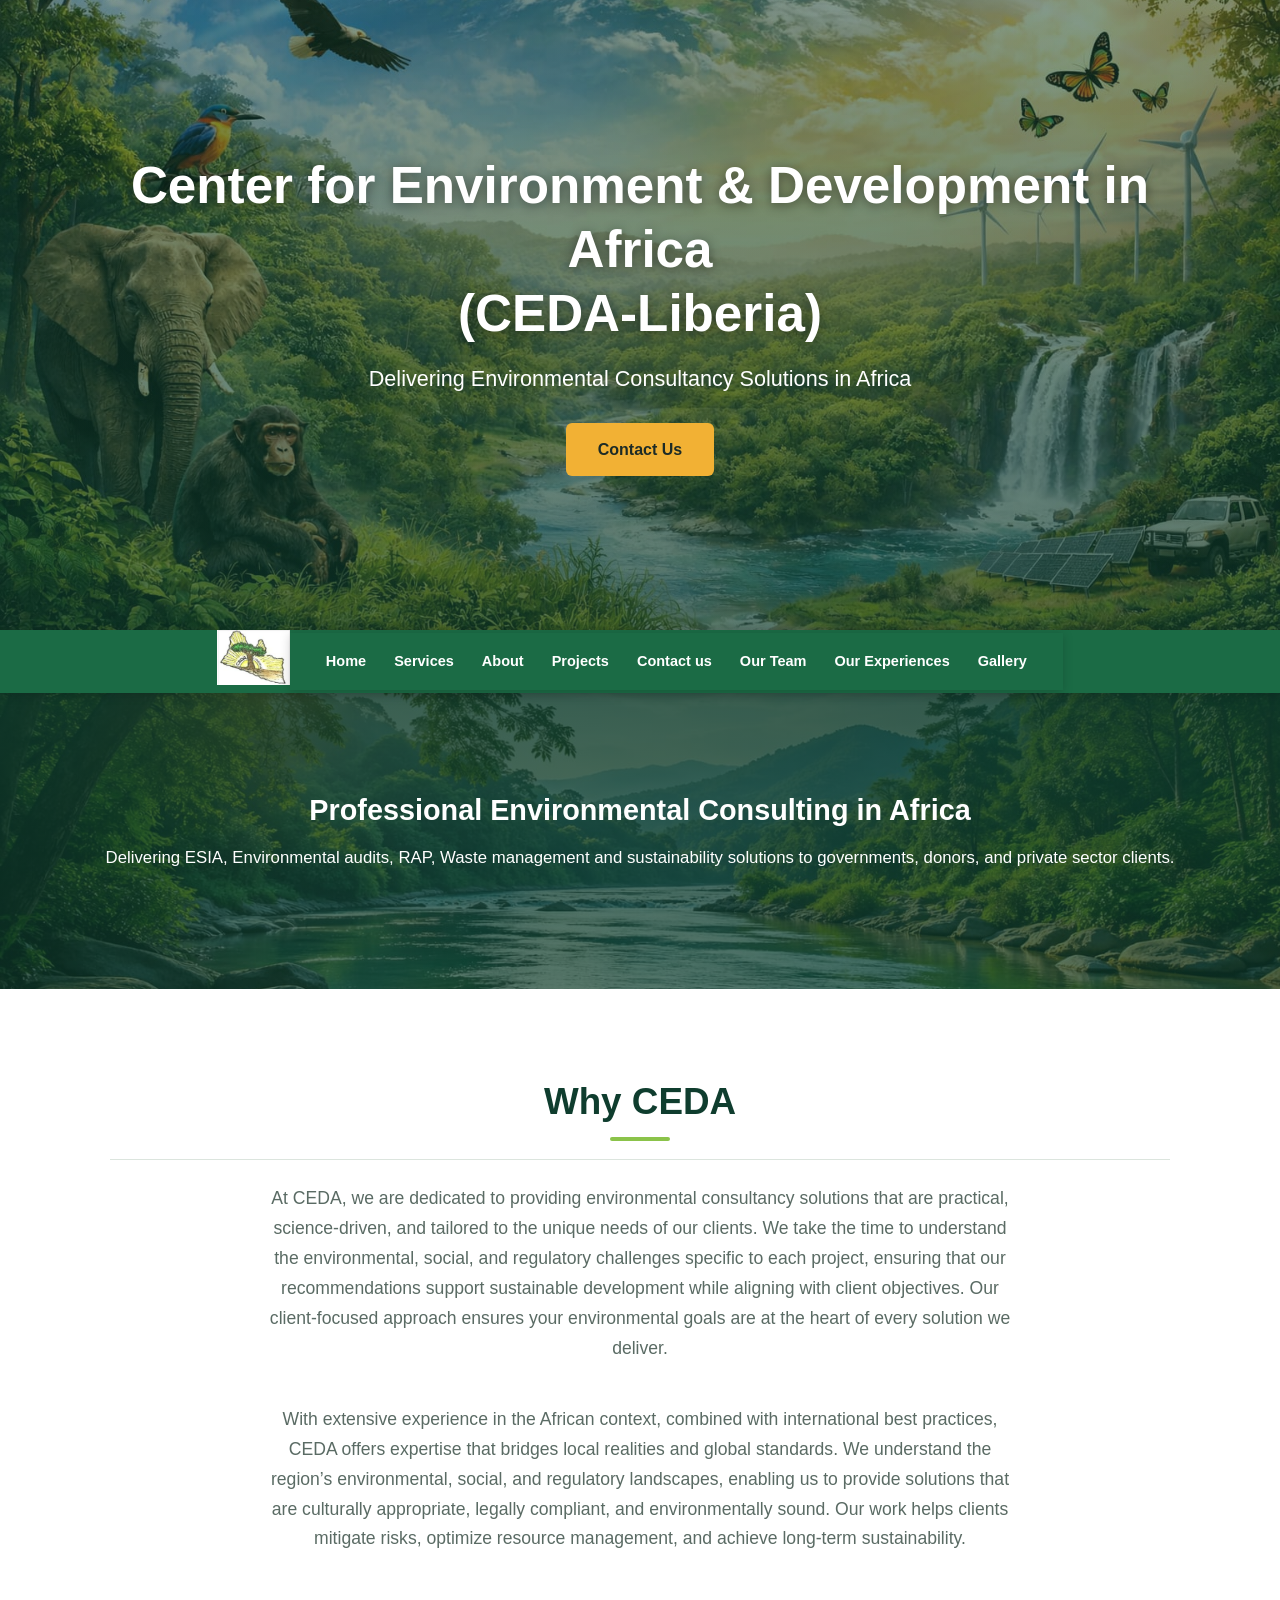
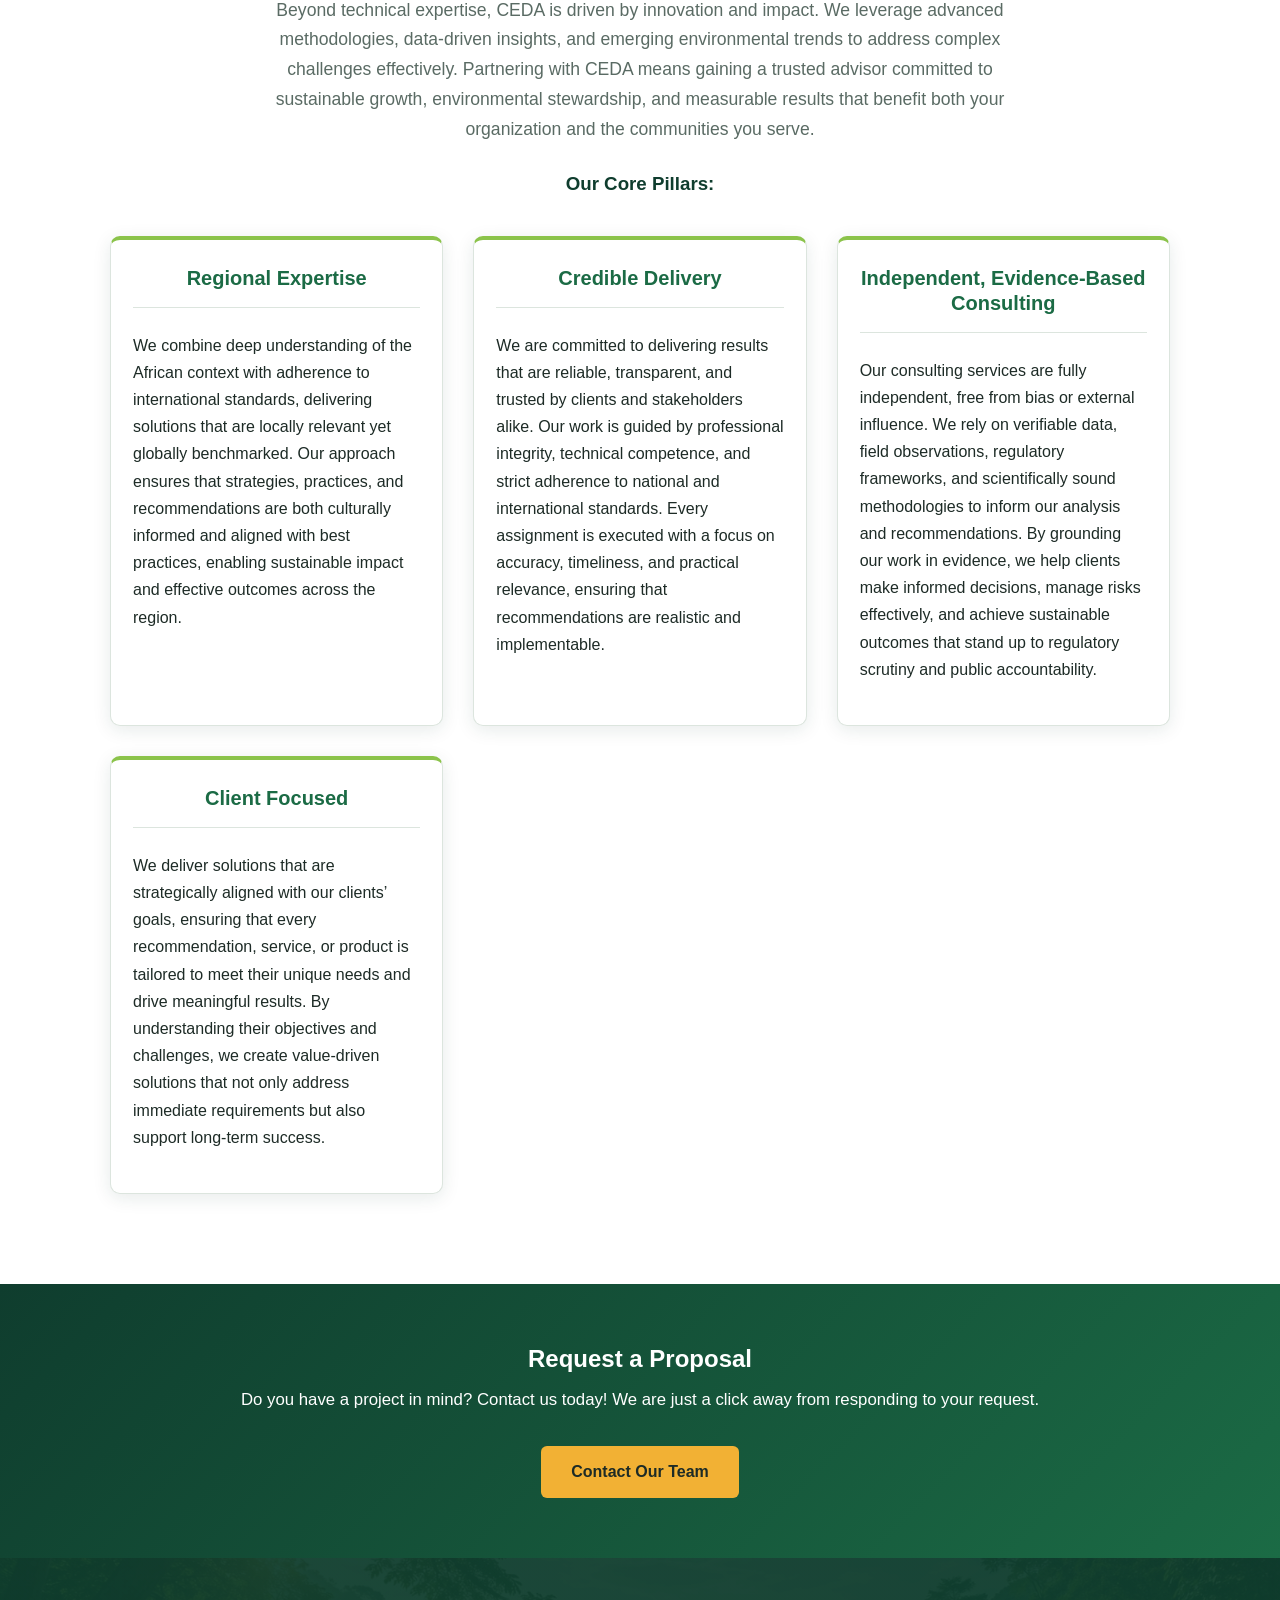
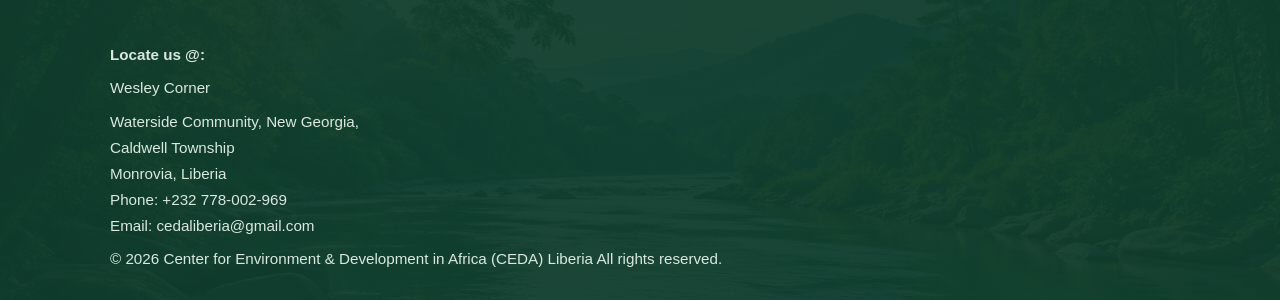
<file: index.html>
<!DOCTYPE html>
<html lang="en">
<head>
    <meta charset="UTF-8"> 
    <meta name="viewport" content="width=device-width, initial-scale=1.0">
    <title>CEDA Liberia</title>
    <link rel="stylesheet" href="style.css">
</head>
<body>

    <!-- Banner Section -->
    <header class="banner">
        <div class="banner-overlay">
            <div class="container">
                <h1><strong>Center for Environment & Development in Africa <br> (CEDA-Liberia)</strong></h1>
                <p>Delivering Environmental Consultancy Solutions in Africa</p>
                <a href="contact.html" class="btn">Contact Us</a>
            </div>
        </div>
    </header>

    <!-- Navigation with Hamburger -->
    <header>
        <nav class="navbar">
            <div class="nav-container">
                <div class="nav-logo">
                    <img src="ceda.jpg" alt="CEDA Liberia Logo" class="logo">
                </div>
<!-- Navigation -->
<nav class="navbar">

<div class="menu-toggle" onclick="toggleMenu()">
☰ Menu
</div>
<ul id="navMenu">

<li><a href="index.html">Home</a></li>

<li><a href="services.html">Services</a></li>

<li><a href="about.html">About</a></li>
<li><a href="projects.html">Projects</a></li>
<li><a href="contact.html">Contact us</a></li>
<li><a href="team.html">Our Team</a></li>
<li><a href="our experience.html">Our Experiences</a></li>
<li><a href="gallery.html">Gallery</a></li>
                </div>
        </nav>
    </header>

    <!-- Hamburger JS -->
 <script>

function toggleMenu(){

document.getElementById("navMenu").classList.toggle("active");
}
function toggleSubMenu(){

document.getElementById("programMenu").classList.toggle("active");

}

</script>

    <!-- Hero Section -->
    <section class="hero">
        <h1><strong>Professional Environmental Consulting in Africa</strong></h1>
        <p>
            Delivering ESIA, Environmental audits, RAP, Waste management and sustainability 
            solutions to governments, donors, and private sector clients.
        </p>
    </section>

    <!-- Why CEDA Section -->
    <section>
        <div class="container">
            <div class="section-title">
                <h2>Why CEDA</h2>
                <hr>
                <p>At CEDA, we are dedicated to providing environmental consultancy 
                    solutions that are practical, science-driven, and tailored to 
                    the unique needs of our clients. We take the time to understand 
                    the environmental, social, and regulatory challenges specific 
                    to each project, ensuring that our recommendations support 
                    sustainable development while aligning with client objectives. 
                    Our client-focused approach ensures your environmental goals are 
                    at the heart of every solution we deliver.
                </p>
                <br>
                <p>With extensive experience in the African context, combined with 
                    international best practices, CEDA offers expertise that bridges 
                    local realities and global standards. We understand the region’s 
                    environmental, social, and regulatory landscapes, enabling us to 
                    provide solutions that are culturally appropriate, legally compliant, 
                    and environmentally sound. Our work helps clients mitigate risks, 
                    optimize resource management, and achieve long-term 
                    sustainability.
                </p>
                <br>
                <p>Beyond technical expertise, CEDA is driven by innovation and impact. 
                    We leverage advanced methodologies, data-driven insights, 
                    and emerging environmental trends to address complex challenges 
                    effectively. Partnering with CEDA means gaining a trusted advisor 
                    committed to sustainable growth, environmental stewardship, and 
                    measurable results that benefit both your organization and the 
                    communities you serve.
                </p>
                <br>
                <h3><strong>Our Core Pillars:</strong></h3>
            </div>

            <div class="grid">
                <div class="card">
                    <h3><strong>Regional Expertise</strong></h3>
                    <hr>
                    <p>We combine deep understanding of the African context with adherence 
                        to international standards, delivering solutions that are locally 
                        relevant yet globally benchmarked. Our approach ensures that 
                        strategies, practices, and recommendations are both culturally 
                        informed and aligned with best practices, enabling sustainable 
                        impact and effective outcomes across the region.
                    </p>
                </div>
                <div class="card">
                    <h3><strong>Credible Delivery</strong></h3>
                    <hr>
                    <p>We are committed to delivering results that are reliable, 
                        transparent, and trusted by clients and stakeholders alike. 
                        Our work is guided by professional integrity, technical 
                        competence, and strict adherence to national and international 
                        standards. Every assignment is executed with a focus on accuracy, 
                        timeliness, and practical relevance, ensuring that recommendations 
                        are realistic and implementable.
                    </p>
                </div>
                <div class="card">
                    <h3><strong>Independent, Evidence-Based Consulting</strong></h3>
                    <hr>
                    <p>Our consulting services are fully independent, free from bias or 
                        external influence. We rely on verifiable data, field observations, 
                        regulatory frameworks, and scientifically sound methodologies to 
                        inform our analysis and recommendations. By grounding our work 
                        in evidence, we help clients make informed decisions, manage risks 
                        effectively, and achieve sustainable outcomes that stand up to 
                        regulatory scrutiny and public accountability.
                    </p>
                </div>
                <div class="card">
                    <h3>Client Focused</h3>
                    <hr>
                    <p>We deliver solutions that are strategically aligned with our 
                        clients’ goals, ensuring that every recommendation, 
                        service, or product is tailored to meet their unique needs 
                        and drive meaningful results. By understanding their 
                        objectives and challenges, we create value-driven solutions 
                        that not only address immediate requirements but also 
                        support long-term success.
                    </p>
                </div>
            </div>
        </div>
    </section>

     <!-- CTA -->
    <section class="cta">
        <h2>Request a Proposal</h2>
        <p>Do you have a project in mind? Contact us today! We are just a click away
            from responding to your request.</p>
        <a href="contact.html">Contact Our Team</a>
    </section>

    <!-- Footer -->
    <footer>
        <div class="container">

            <p><strong>Locate us @:</strong></p>
            <p>Wesley Corner</p>
            <p>
                Waterside Community, New Georgia,<br>
                Caldwell Township<br>
                Monrovia, Liberia<br>
                Phone: +232 778-002-969<br>
                Email: cedaliberia@gmail.com
            </p>

            <p>&copy; 2026 Center for Environment & Development in Africa (CEDA) Liberia All rights reserved.</p>

        </div>
    </footer>

</body>
</html>
</file>
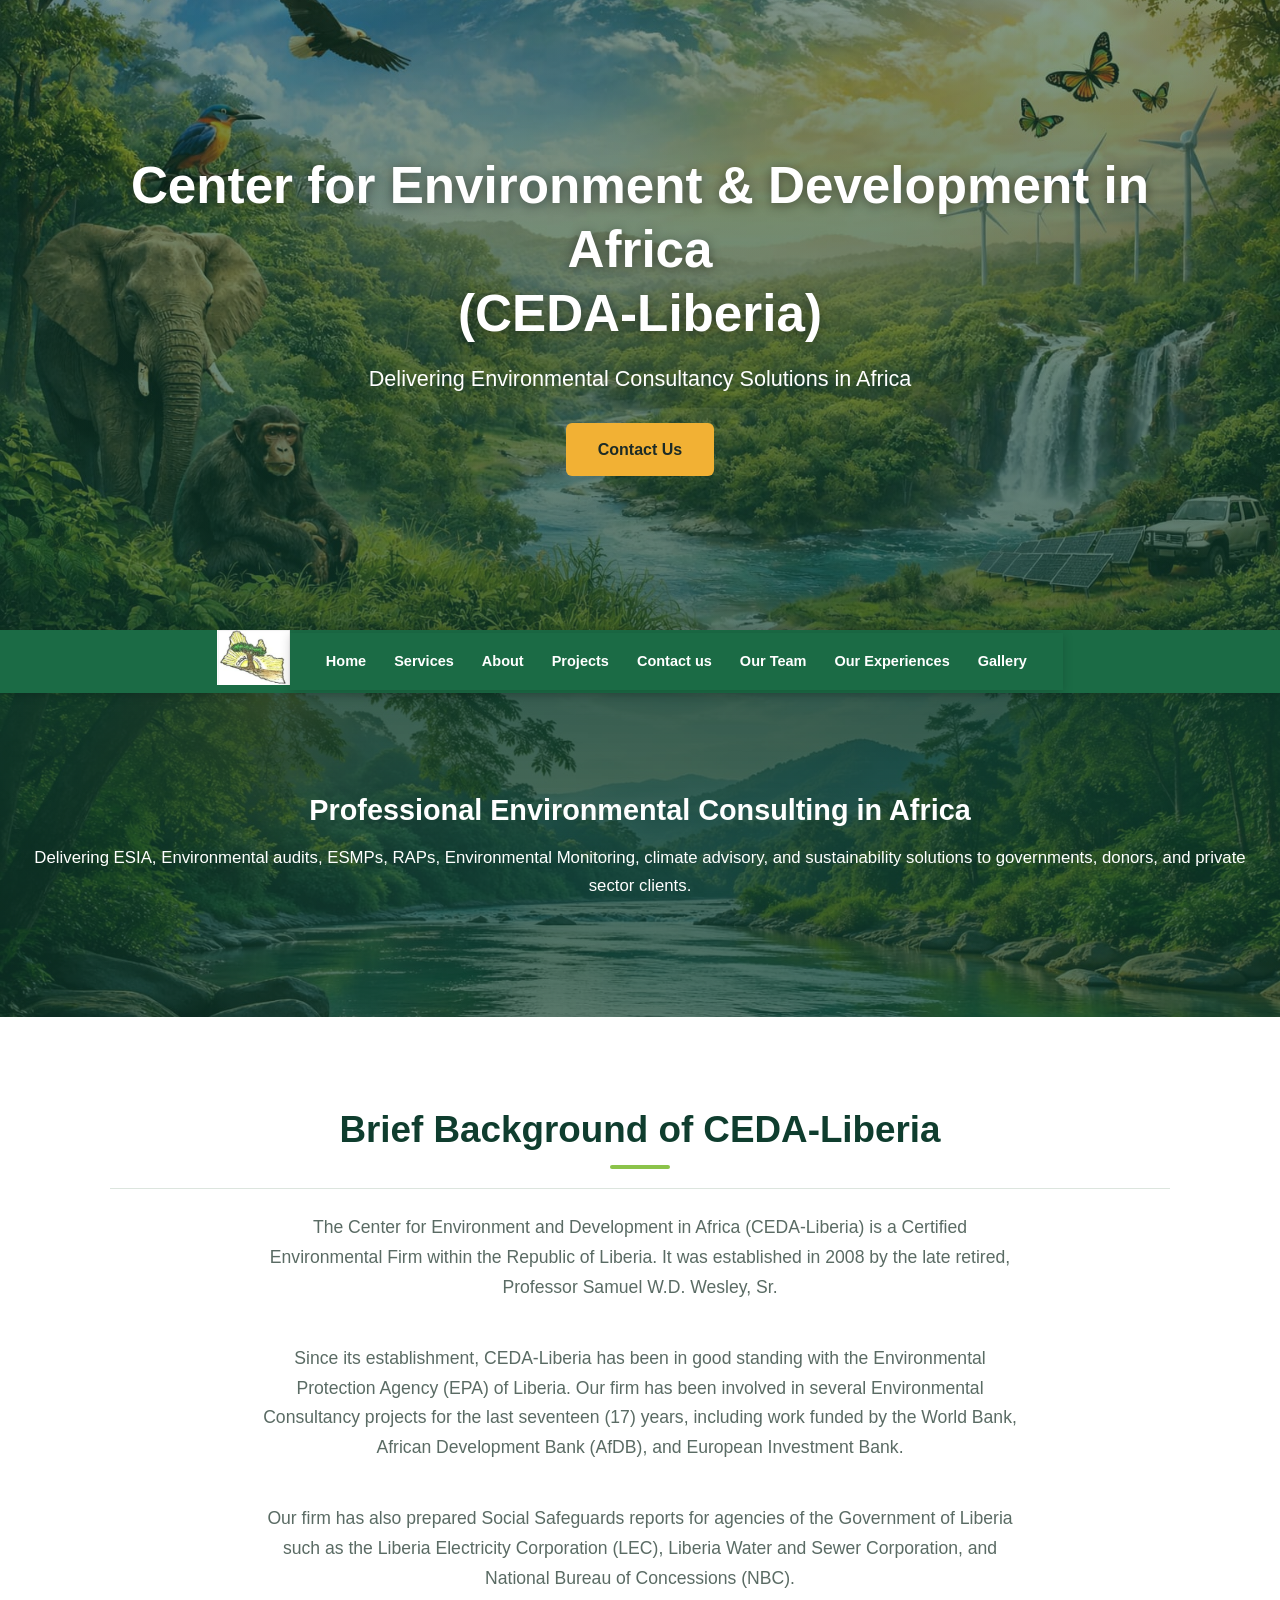
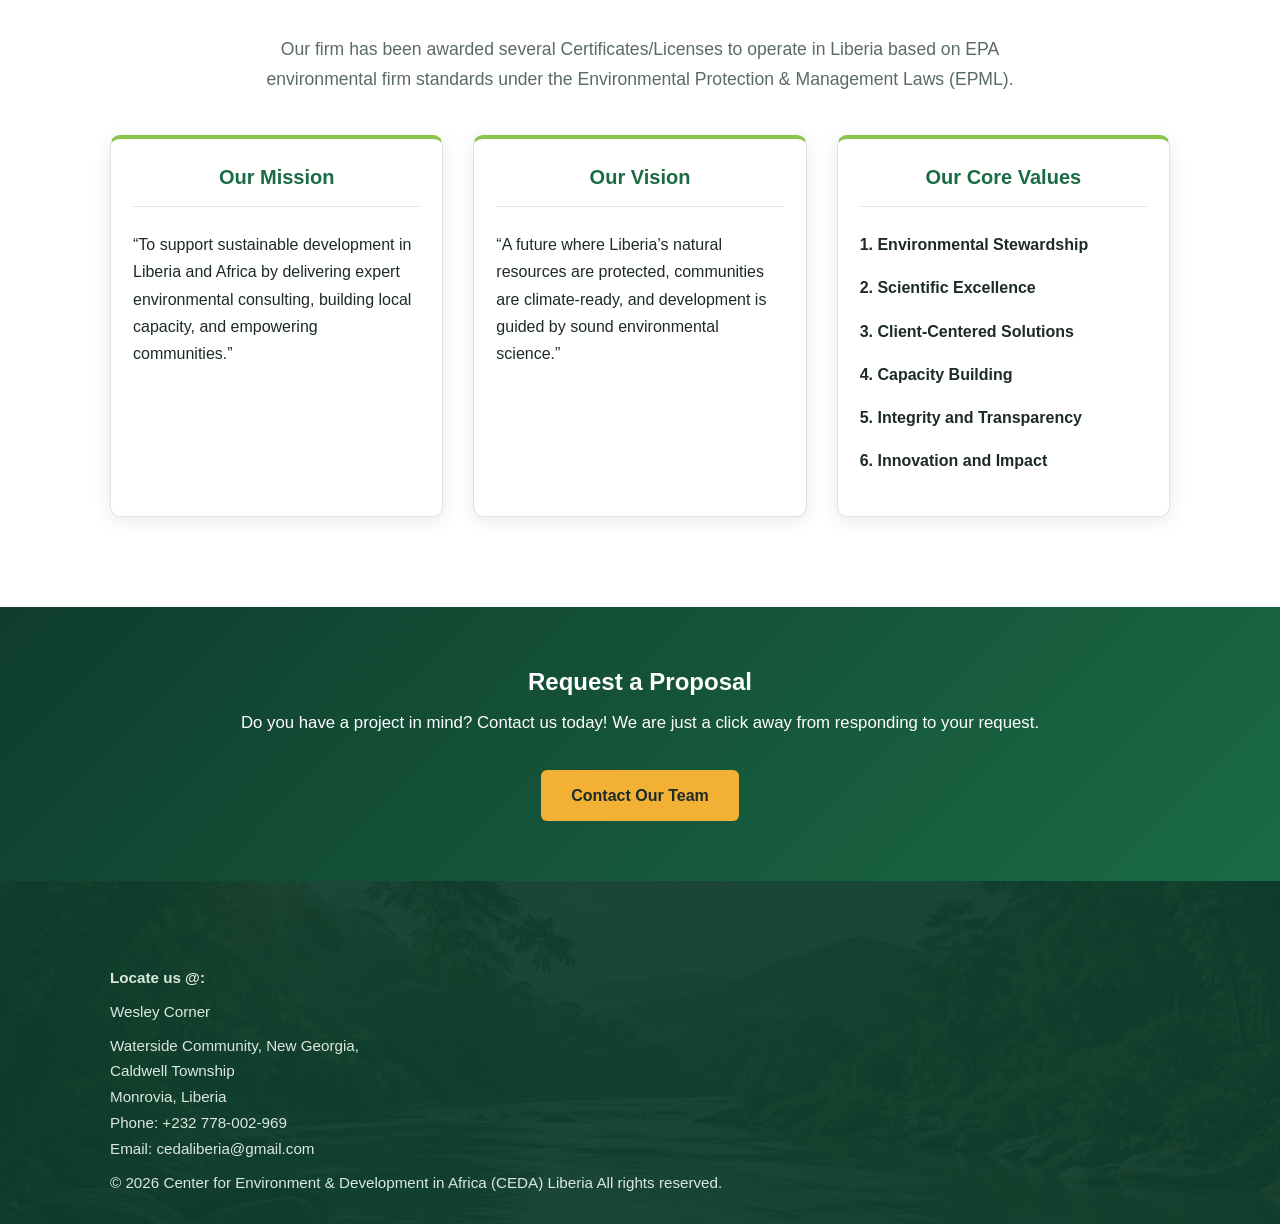
<file: about.html>
<!DOCTYPE html>
<html lang="en">
<head>
    <meta charset="UTF-8"> 
    <meta name="viewport" content="width=device-width, initial-scale=1.0">
    <title>CEDA Liberia</title>
    <link rel="stylesheet" href="style.css">
</head>
<body>

    <!-- Banner Section -->
    <header class="banner">
        <div class="banner-overlay">
            <div class="container">
                <h1><strong>Center for Environment & Development in Africa <br> (CEDA-Liberia)</strong></h1>
                <p>Delivering Environmental Consultancy Solutions in Africa</p>
                <a href="contact.html" class="btn">Contact Us</a>
            </div>
        </div>
    </header>

    <!-- Navigation with Hamburger -->
    <header>
        <nav class="navbar">
            <div class="nav-container">
                <div class="nav-logo">
                    <img src="ceda.jpg" alt="CEDA Liberia Logo" class="logo">
                </div>
<!-- Navigation -->
<nav class="navbar">

<div class="menu-toggle" onclick="toggleMenu()">
☰ Menu
</div>
<ul id="navMenu">

<li><a href="index.html">Home</a></li>

<li><a href="services.html">Services</a></li>

<li><a href="about.html">About</a></li>
<li><a href="projects.html">Projects</a></li>
<li><a href="contact.html">Contact us</a></li>
<li><a href="team.html">Our Team</a></li>
<li><a href="our experience.html">Our Experiences</a></li>
<li><a href="gallery.html">Gallery</a></li>
                </div>
        </nav>
    </header>

    <!-- Hamburger JS -->
 <script>

function toggleMenu(){

document.getElementById("navMenu").classList.toggle("active");
}
function toggleSubMenu(){

document.getElementById("programMenu").classList.toggle("active");

}

</script>

    <!-- ===============================
         HERO SECTION
    =============================== -->
    <section class="hero">
        <h1><strong>Professional Environmental Consulting in Africa</strong></h1>
        <p>
            Delivering ESIA, Environmental audits, ESMPs, RAPs, Environmental Monitoring, 
            climate advisory, and sustainability solutions to governments, donors, 
            and private sector clients.
        </p>
    </section>

    <!-- ===============================
         ABOUT SECTION
    =============================== -->
    <section>
        <div class="container">
            <div class="section-title">
                <h2><strong>Brief Background of CEDA-Liberia</strong></h2>
                <hr>

                <p>
                    The Center for Environment and Development in Africa (CEDA-Liberia) 
                    is a Certified Environmental Firm within the Republic of Liberia. 
                    It was established in 2008 by the late retired, Professor 
                    Samuel W.D. Wesley, Sr.
                </p>

                <br>

                <p>
                    Since its establishment, CEDA-Liberia has been in good standing with 
                    the Environmental Protection Agency (EPA) of Liberia. Our firm has 
                    been involved in several Environmental Consultancy projects for the 
                    last seventeen (17) years, including work funded by the World Bank, 
                    African Development Bank (AfDB), and European Investment Bank.
                </p>

                <br>

                <p>
                    Our firm has also prepared Social Safeguards reports for agencies of 
                    the Government of Liberia such as the Liberia Electricity Corporation 
                    (LEC), Liberia Water and Sewer Corporation, and National Bureau of 
                    Concessions (NBC).
                </p>

                <br>

                <p>
                    Our firm has been awarded several Certificates/Licenses to operate 
                    in Liberia based on EPA environmental firm standards under the 
                    Environmental Protection & Management Laws (EPML).
                </p>
            </div>

            <!-- Cards -->
            <div class="grid">
                <div class="card">
                    <h3>Our Mission</h3>
                    <hr>
                    <p>
                        “To support sustainable development in Liberia and Africa by 
                        delivering expert environmental consulting, building local 
                        capacity, and empowering communities.”
                    </p>
                </div>

                <div class="card">
                    <h3>Our Vision</h3>
                    <hr>
                    <p>
                        “A future where Liberia’s natural resources are protected, 
                        communities are climate-ready, and development is guided 
                        by sound environmental science.”
                    </p>
                </div>

                <div class="card">
                    <h3>Our Core Values</h3>
                    <hr>

                    <p><strong>1. Environmental Stewardship</strong></p>
                    <p><strong>2. Scientific Excellence</strong></p>
                    <p><strong>3. Client-Centered Solutions</strong></p>
                    <p><strong>4. Capacity Building</strong></p>
                    <p><strong>5. Integrity and Transparency</strong></p>
                    <p><strong>6. Innovation and Impact</strong></p>
                </div>
            </div>
        </div>
    </section>

 <!-- CTA -->
    <section class="cta">
        <h2>Request a Proposal</h2>
        <p>Do you have a project in mind? Contact us today! We are just a click away
            from responding to your request.</p>
        <a href="contact.html">Contact Our Team</a>
    </section>

    <!-- Footer -->
    <footer>
        <div class="container">

            <p><strong>Locate us @:</strong></p>
            <p>Wesley Corner</p>
            <p>
                Waterside Community, New Georgia,<br>
                Caldwell Township<br>
                Monrovia, Liberia<br>
                Phone: +232 778-002-969<br>
                Email: cedaliberia@gmail.com
            </p>

            <p>&copy; 2026 Center for Environment & Development in Africa (CEDA) Liberia All rights reserved.</p>

        </div>
    </footer>

</body>
</html>
</file>
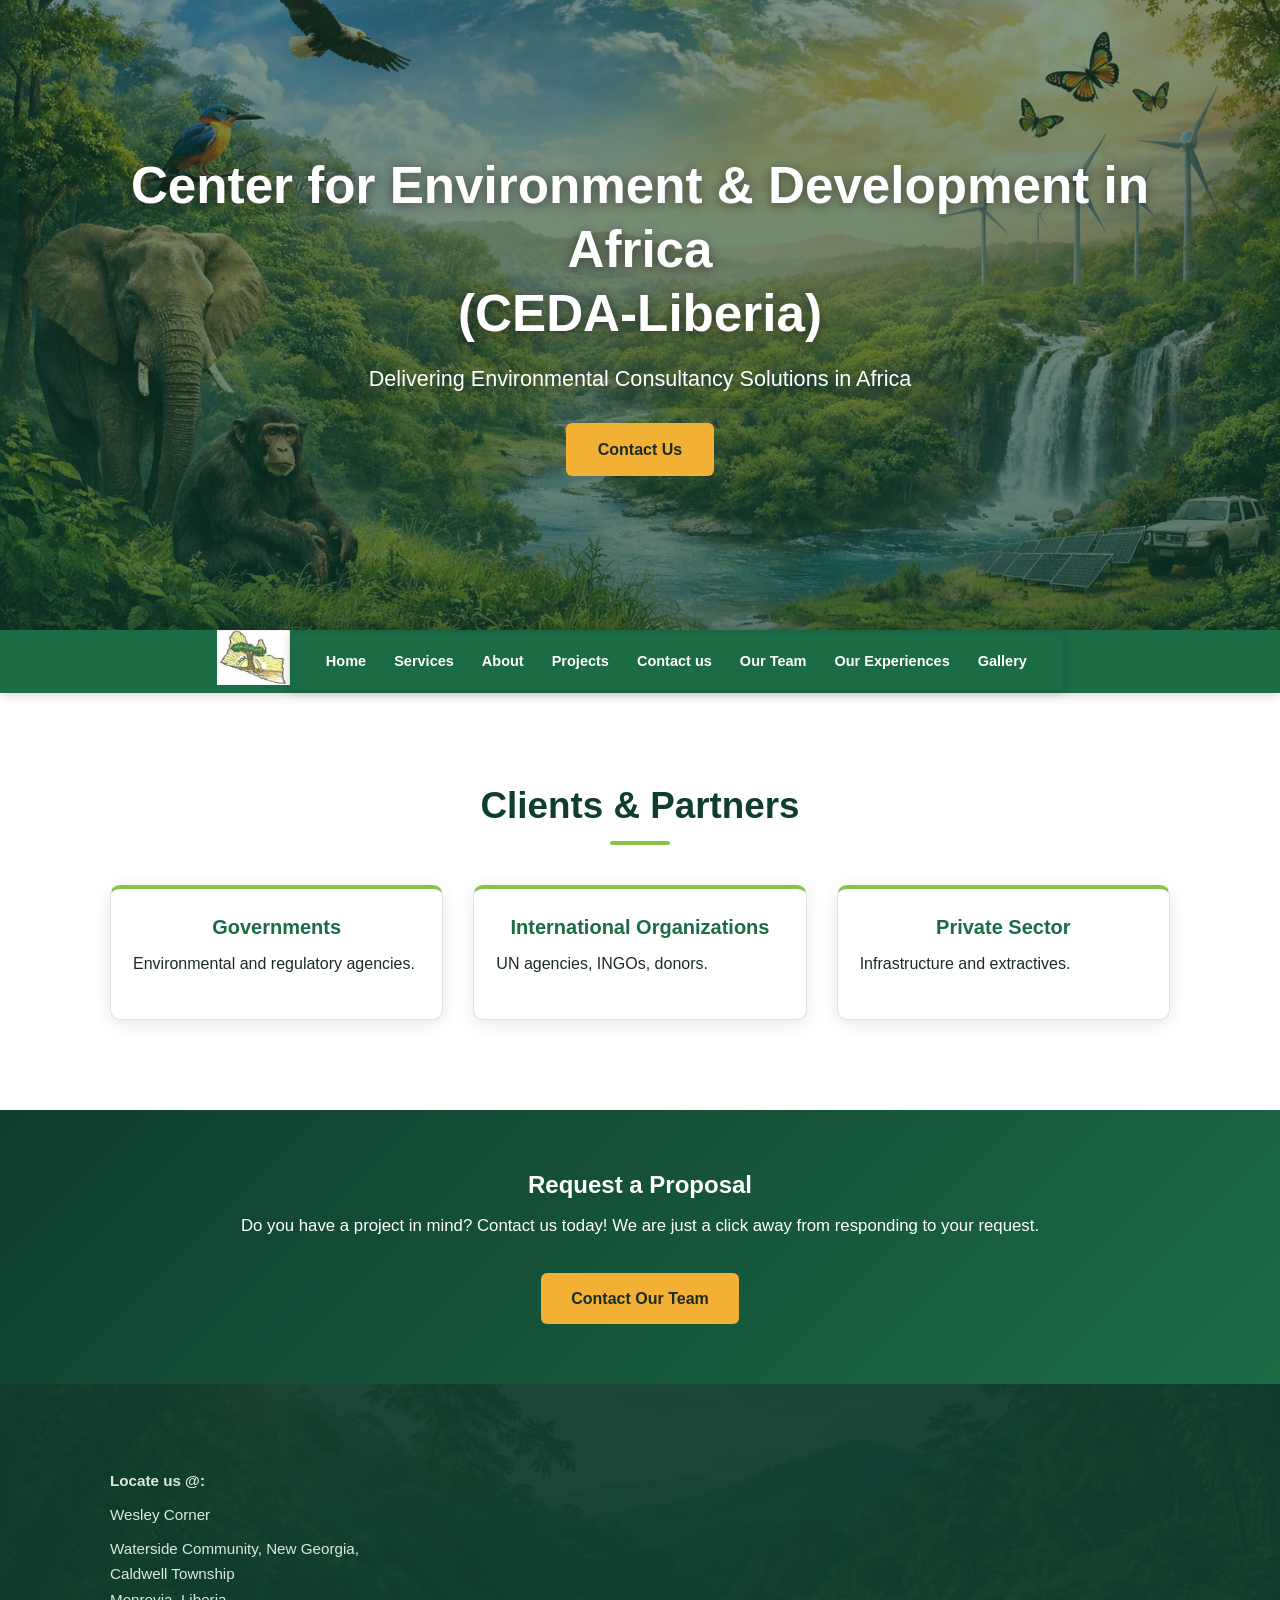
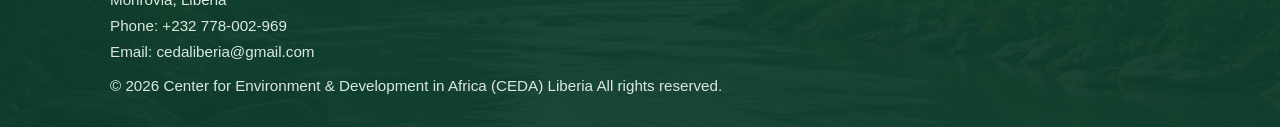
<file: clients.html>
<!DOCTYPE html>
<html lang="en">
<head>
    <meta charset="UTF-8"> 
    <meta name="viewport" content="width=device-width, initial-scale=1.0">
    <title>CEDA Liberia</title>
    <link rel="stylesheet" href="style.css">
</head>
<body>

    <!-- Banner Section -->
    <header class="banner">
        <div class="banner-overlay">
            <div class="container">
                <h1><strong>Center for Environment & Development in Africa <br> (CEDA-Liberia)</strong></h1>
                <p>Delivering Environmental Consultancy Solutions in Africa</p>
                <a href="contact.html" class="btn">Contact Us</a>
            </div>
        </div>
    </header>

    <!-- Navigation with Hamburger -->
    <header>
        <nav class="navbar">
            <div class="nav-container">
                <div class="nav-logo">
                    <img src="ceda.jpg" alt="CEDA Liberia Logo" class="logo">
                </div>
<!-- Navigation -->
<nav class="navbar">

<div class="menu-toggle" onclick="toggleMenu()">
☰ Menu
</div>
<ul id="navMenu">

<li><a href="index.html">Home</a></li>

<li><a href="services.html">Services</a></li>

<li><a href="about.html">About</a></li>
<li><a href="projects.html">Projects</a></li>
<li><a href="contact.html">Contact us</a></li>
<li><a href="team.html">Our Team</a></li>
<li><a href="our experience.html">Our Experiences</a></li>
<li><a href="gallery.html">Gallery</a></li>
                </div>
        </nav>
    </header>

    <!-- Hamburger JS -->
 <script>

function toggleMenu(){

document.getElementById("navMenu").classList.toggle("active");
}
function toggleSubMenu(){

document.getElementById("programMenu").classList.toggle("active");

}

</script>
<section>
    <div class="container">
        <div class="section-title">
            <h2>Clients & Partners</h2>
        </div><div class="grid">
            <div class="card">
                <h3>Governments</h3>
                <p>Environmental and regulatory agencies.</p>
            </div><div class="card">
                <h3>International Organizations</h3>
                <p>UN agencies, INGOs, donors.</p>
            </div><div class="card">
                <h3>Private Sector</h3>
                <p>Infrastructure and extractives.</p>
            </div>
        </div>
    </div>
 </section>
  <!-- CTA -->
    <section class="cta">
        <h2>Request a Proposal</h2>
        <p>Do you have a project in mind? Contact us today! We are just a click away
            from responding to your request.</p>
        <a href="contact.html">Contact Our Team</a>
    </section>

    <!-- Footer -->
    <footer>
        <div class="container">

            <p><strong>Locate us @:</strong></p>
            <p>Wesley Corner</p>
            <p>
                Waterside Community, New Georgia,<br>
                Caldwell Township<br>
                Monrovia, Liberia<br>
                Phone: +232 778-002-969<br>
                Email: cedaliberia@gmail.com
            </p>

            <p>&copy; 2026 Center for Environment & Development in Africa (CEDA) Liberia All rights reserved.</p>

        </div>
    </footer>

</body>
</html>
</file>
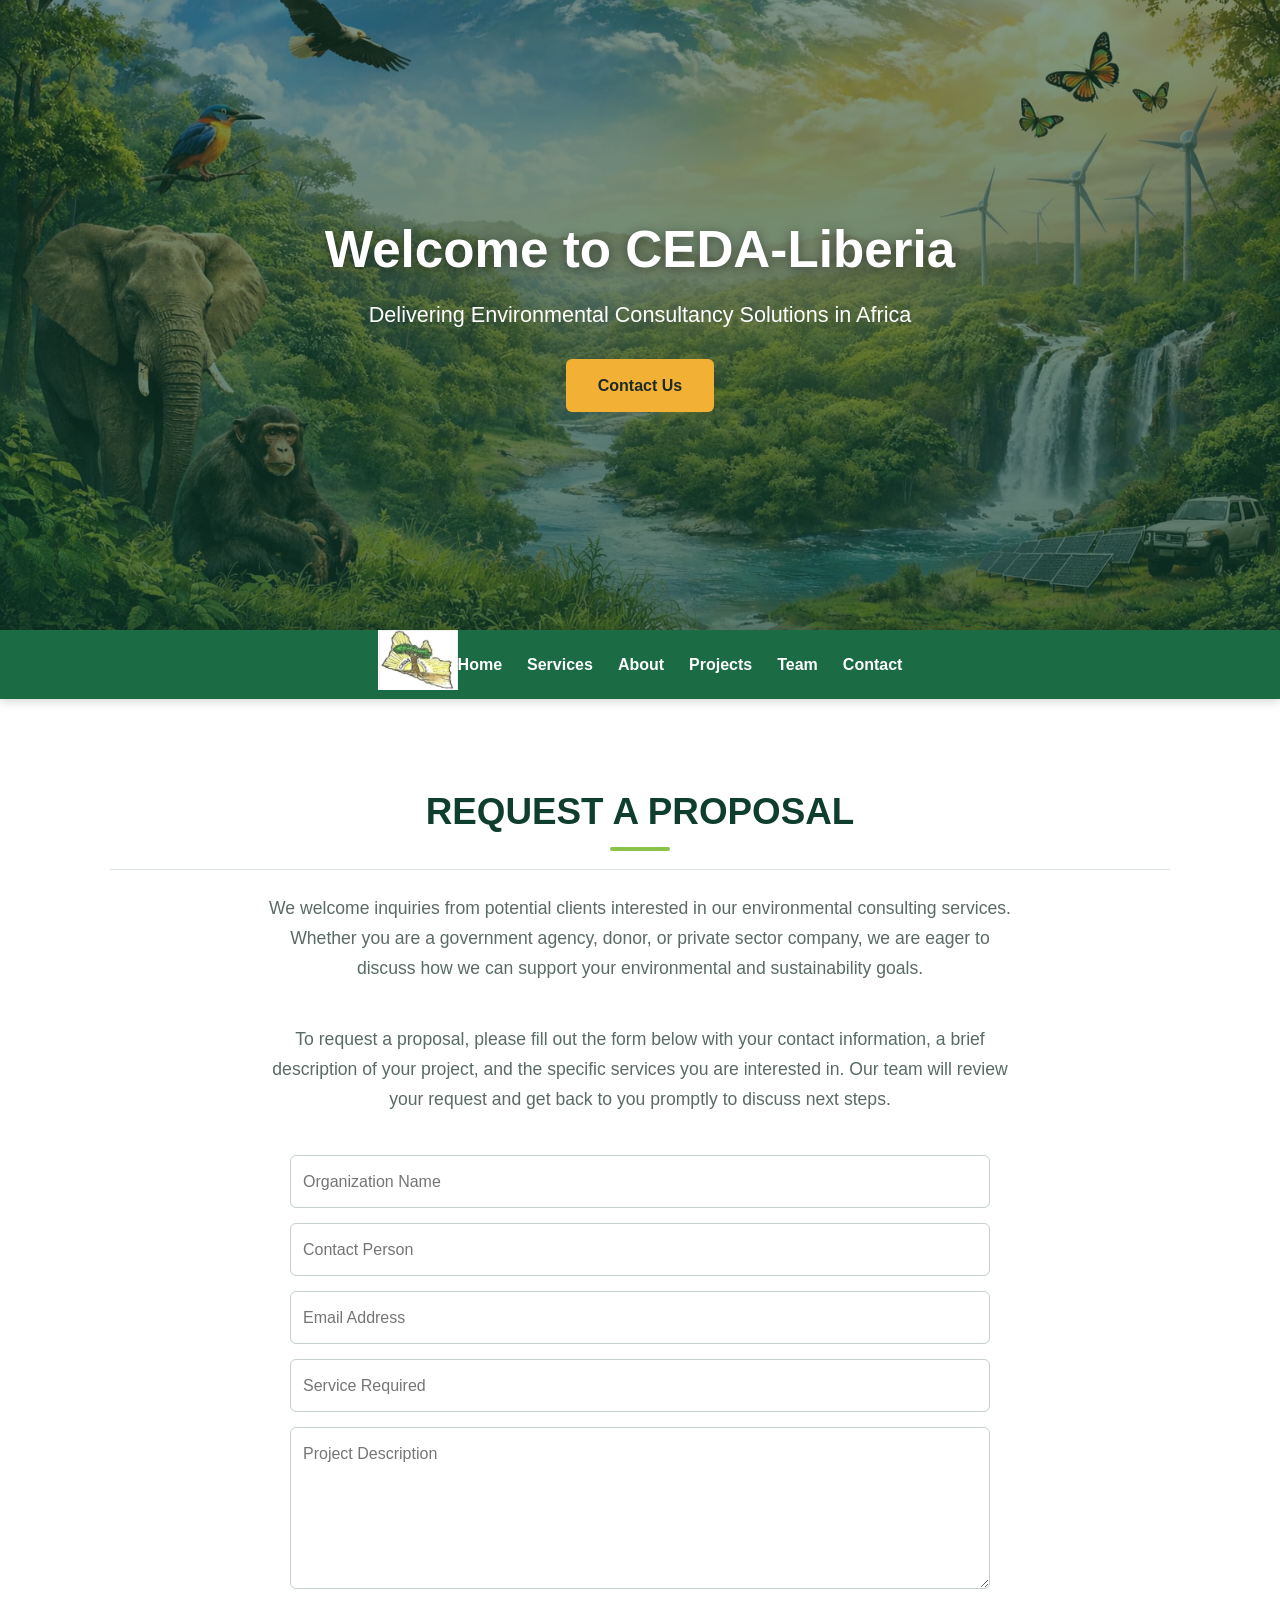
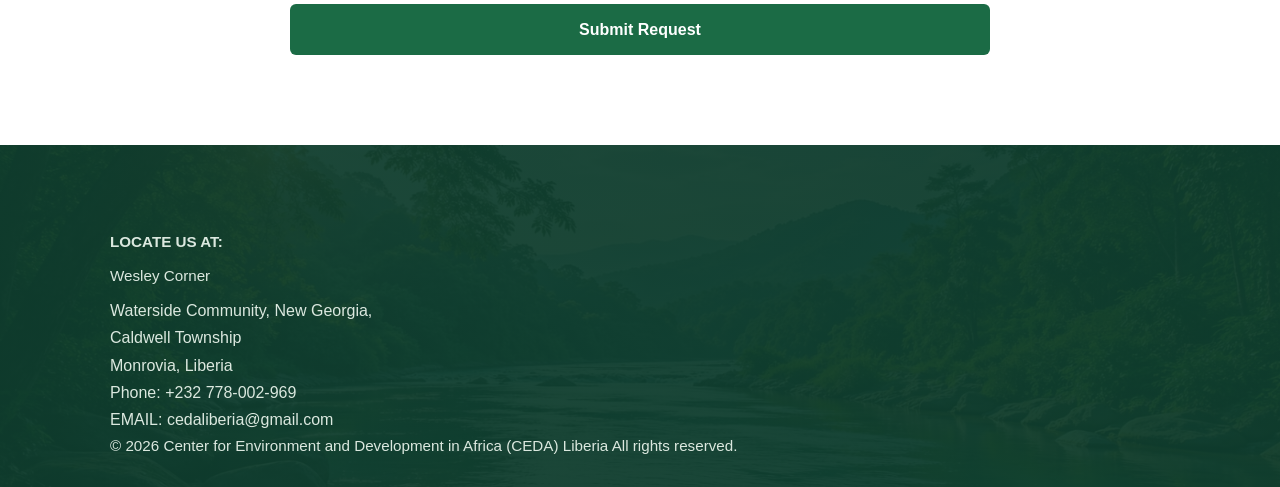
<file: contact.html>
<!DOCTYPE html>
<html lang="en">
<head>
    <meta charset="UTF-8"> 
    <meta name="viewport" content="width=device-width, initial-scale=1.0">
    <title>CEDA Liberia</title>
    <link rel="stylesheet" href="style.css">
</head>
<body>

    <!-- Banner Section -->
    <header class="banner">
        <div class="banner-overlay">
            <div class="container">
                <h1><strong>Welcome to CEDA-Liberia</strong></h1>
                <p>Delivering Environmental Consultancy Solutions in Africa</p>
                <a href="contact.html" class="btn">Contact Us</a>
            </div>
        </div>
    </header>

    <!-- Navigation with Hamburger -->
    <header>
        <nav class="navbar">
            <div class="nav-container">
                <div class="nav-logo">
                    <img src="ceda.jpg" alt="CEDA Liberia Logo" class="logo">
                </div>
                <div class="nav-toggle" id="mobile-menu">
                    <span class="bar"></span>
                    <span class="bar"></span>
                    <span class="bar"></span>
                </div>
                <ul class="nav-menu">
                    <li><a href="index.html" class="nav-link">Home</a></li>
                    <li><a href="services.html" class="nav-link">Services</a></li>
                    <li><a href="about.html" class="nav-link">About</a></li>
                    <li><a href="projects.html" class="nav-link">Projects</a></li>
                    <li><a href="team.html" class="nav-link">Team</a></li>
                    <li><a href="contact.html" class="nav-link">Contact</a></li>
                </ul>
            </div>
        </nav>
    </header>

    <!-- Hamburger JS -->
    <script>
        const mobileMenu = document.getElementById('mobile-menu');
        const navMenu = document.querySelector('.nav-menu');

        mobileMenu.addEventListener('click', () => {
            navMenu.classList.toggle('active');
            mobileMenu.classList.toggle('active');
        });
    </script>

<section>
    <div class="container">
        <div class="section-title">
            <h2><strong>REQUEST A PROPOSAL</strong></h2>
             <hr>
            <p>We welcome inquiries from potential clients interested in 
                our environmental consulting services. Whether you are a 
                government agency, donor, or private sector company, we 
                are eager to discuss how we can support your environmental 
                and sustainability goals.</p>
            <br>
            <p>To request a proposal, please fill out the form below 
                with your contact information, a brief description of your 
                project, and the specific services you are interested in. 
                Our team will review your request and get back to you 
                promptly to discuss next steps.</p>
  
        </div>

        <!-- Formspree Connected Form -->
        <form action="https://formspree.io/f/YOUR_FORMSPREE_ID" method="POST">

            <input type="text" name="organization" placeholder="Organization Name" required>

            <input type="text" name="contact_person" placeholder="Contact Person" required>

            <input type="email" name="email" placeholder="Email Address" required>

            <input type="text" name="service_required" placeholder="Service Required">

            <textarea name="project_description" rows="5" placeholder="Project Description" required></textarea>

            <button type="submit">Submit Request</button>
        </form>

    </div>
</section>

   <footer>
  <div class="container">
    <P><strong>LOCATE US AT:</strong></P>
    <p>Wesley Corner</p>
    Waterside Community, New Georgia, <br>
    Caldwell Township <br>
    Monrovia, Liberia<br />
    Phone: +232 778-002-969<br />
    EMAIL: cedaliberia@gmail.com<br />
    <p>&copy; 2026 Center for Environment and Development in Africa (CEDA) Liberia All rights reserved.</p>
</div>
</footer>
</body>
</html>
</file>
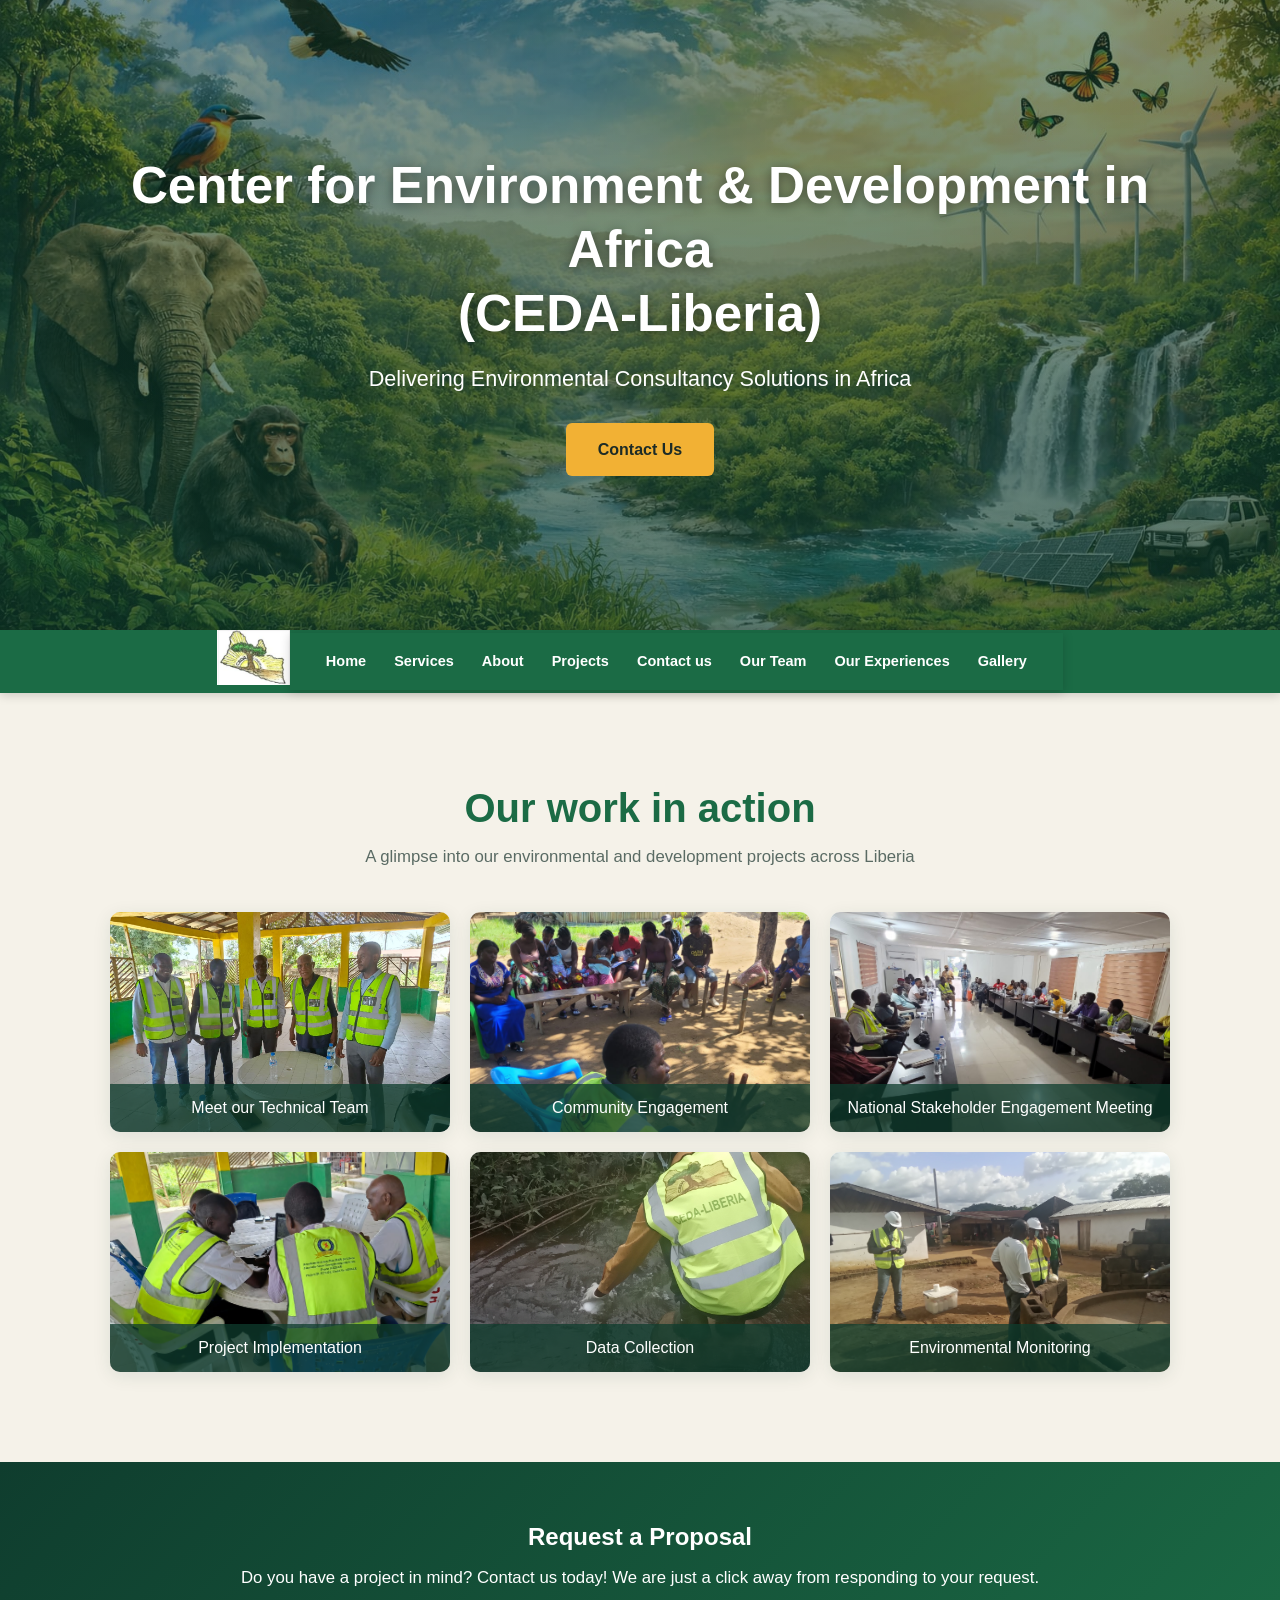
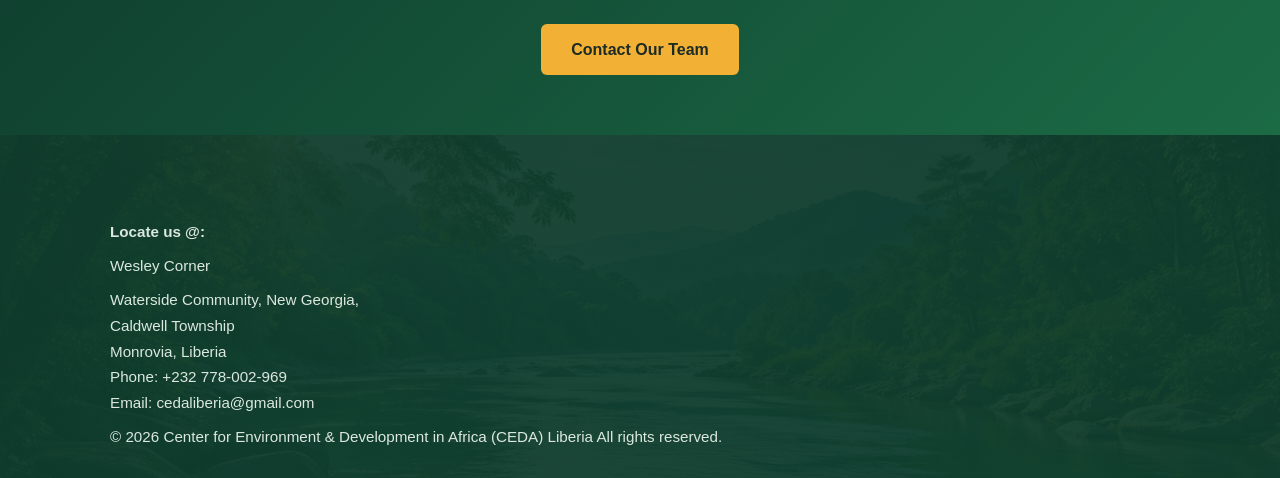
<file: gallery.html>
<!DOCTYPE html>
<html lang="en">
<head>
    <meta charset="UTF-8"> 
    <meta name="viewport" content="width=device-width, initial-scale=1.0">
    <title>CEDA Liberia</title>
    <link rel="stylesheet" href="style.css">
</head>
<body>

    <!-- Banner Section -->
    <header class="banner">
        <div class="banner-overlay">
            <div class="container">
                <h1><strong>Center for Environment & Development in Africa <br> (CEDA-Liberia)</strong></h1>
                <p>Delivering Environmental Consultancy Solutions in Africa</p>
                <a href="contact.html" class="btn">Contact Us</a>
            </div>
        </div>
    </header>

    <!-- Navigation with Hamburger -->
    <header>
        <nav class="navbar">
            <div class="nav-container">
                <div class="nav-logo">
                    <img src="ceda.jpg" alt="CEDA Liberia Logo" class="logo">
                </div>
<!-- Navigation -->
<nav class="navbar">

<div class="menu-toggle" onclick="toggleMenu()">
☰ Menu
</div>
<ul id="navMenu">

<li><a href="index.html">Home</a></li>

<li><a href="services.html">Services</a></li>

<li><a href="about.html">About</a></li>
<li><a href="projects.html">Projects</a></li>
<li><a href="contact.html">Contact us</a></li>
<li><a href="team.html">Our Team</a></li>
<li><a href="our experience.html">Our Experiences</a></li>
<li><a href="gallery.html">Gallery</a></li>
                </div>
        </nav>
    </header>

    <!-- Hamburger JS -->
 <script>

function toggleMenu(){

document.getElementById("navMenu").classList.toggle("active");
}
function toggleSubMenu(){

document.getElementById("programMenu").classList.toggle("active");

}

</script>
<section class="gallery-section">
    <div class="container">
        <h2 class="gallery-title">Our work in action</h2>
        <p class="gallery-subtitle">A glimpse into our environmental and development projects across Liberia</p>

        <div class="gallery-grid">
            
            <div class="gallery-item">
                <img src="project1.jpg" alt="Environmental Assessment">
                <div class="gallery-caption">Meet our Technical Team</div>
            </div>

            <div class="gallery-item">
                <img src="project2.jpg" alt="Community Engagement">
                <div class="gallery-caption">Community Engagement</div>
            </div>

            <div class="gallery-item">
                <img src="project3.jpg" alt="Field Survey">
                <div class="gallery-caption">National Stakeholder Engagement Meeting</div>
            </div>

            <div class="gallery-item">
                <img src="project4.jpg" alt="Project Implementation">
                <div class="gallery-caption">Project Implementation</div>
            </div>

            <div class="gallery-item">
                <img src="project5.jpg" alt="Data Collection">
                <div class="gallery-caption">Data Collection</div>
            </div>

            <div class="gallery-item">
                <img src="project6.jpg" alt="Environmental Monitoring">
                <div class="gallery-caption">Environmental Monitoring</div>
            </div>

        </div>
    </div>
</section>

<!-- LIGHTBOX MODAL -->
<div id="lightbox" class="lightbox">
    <span class="close">&times;</span>
    <img class="lightbox-content" id="lightbox-img">
    <div id="lightbox-caption"></div>
</div>
  <!-- CTA -->
    <section class="cta">
        <h2>Request a Proposal</h2>
        <p>Do you have a project in mind? Contact us today! We are just a click away
            from responding to your request.</p>
        <a href="contact.html">Contact Our Team</a>
    </section>

    <!-- Footer -->
    <footer>
        <div class="container">

            <p><strong>Locate us @:</strong></p>
            <p>Wesley Corner</p>
            <p>
                Waterside Community, New Georgia,<br>
                Caldwell Township<br>
                Monrovia, Liberia<br>
                Phone: +232 778-002-969<br>
                Email: cedaliberia@gmail.com
            </p>

            <p>&copy; 2026 Center for Environment & Development in Africa (CEDA) Liberia All rights reserved.</p>

        </div>
    </footer>

</body>
</html>
</file>
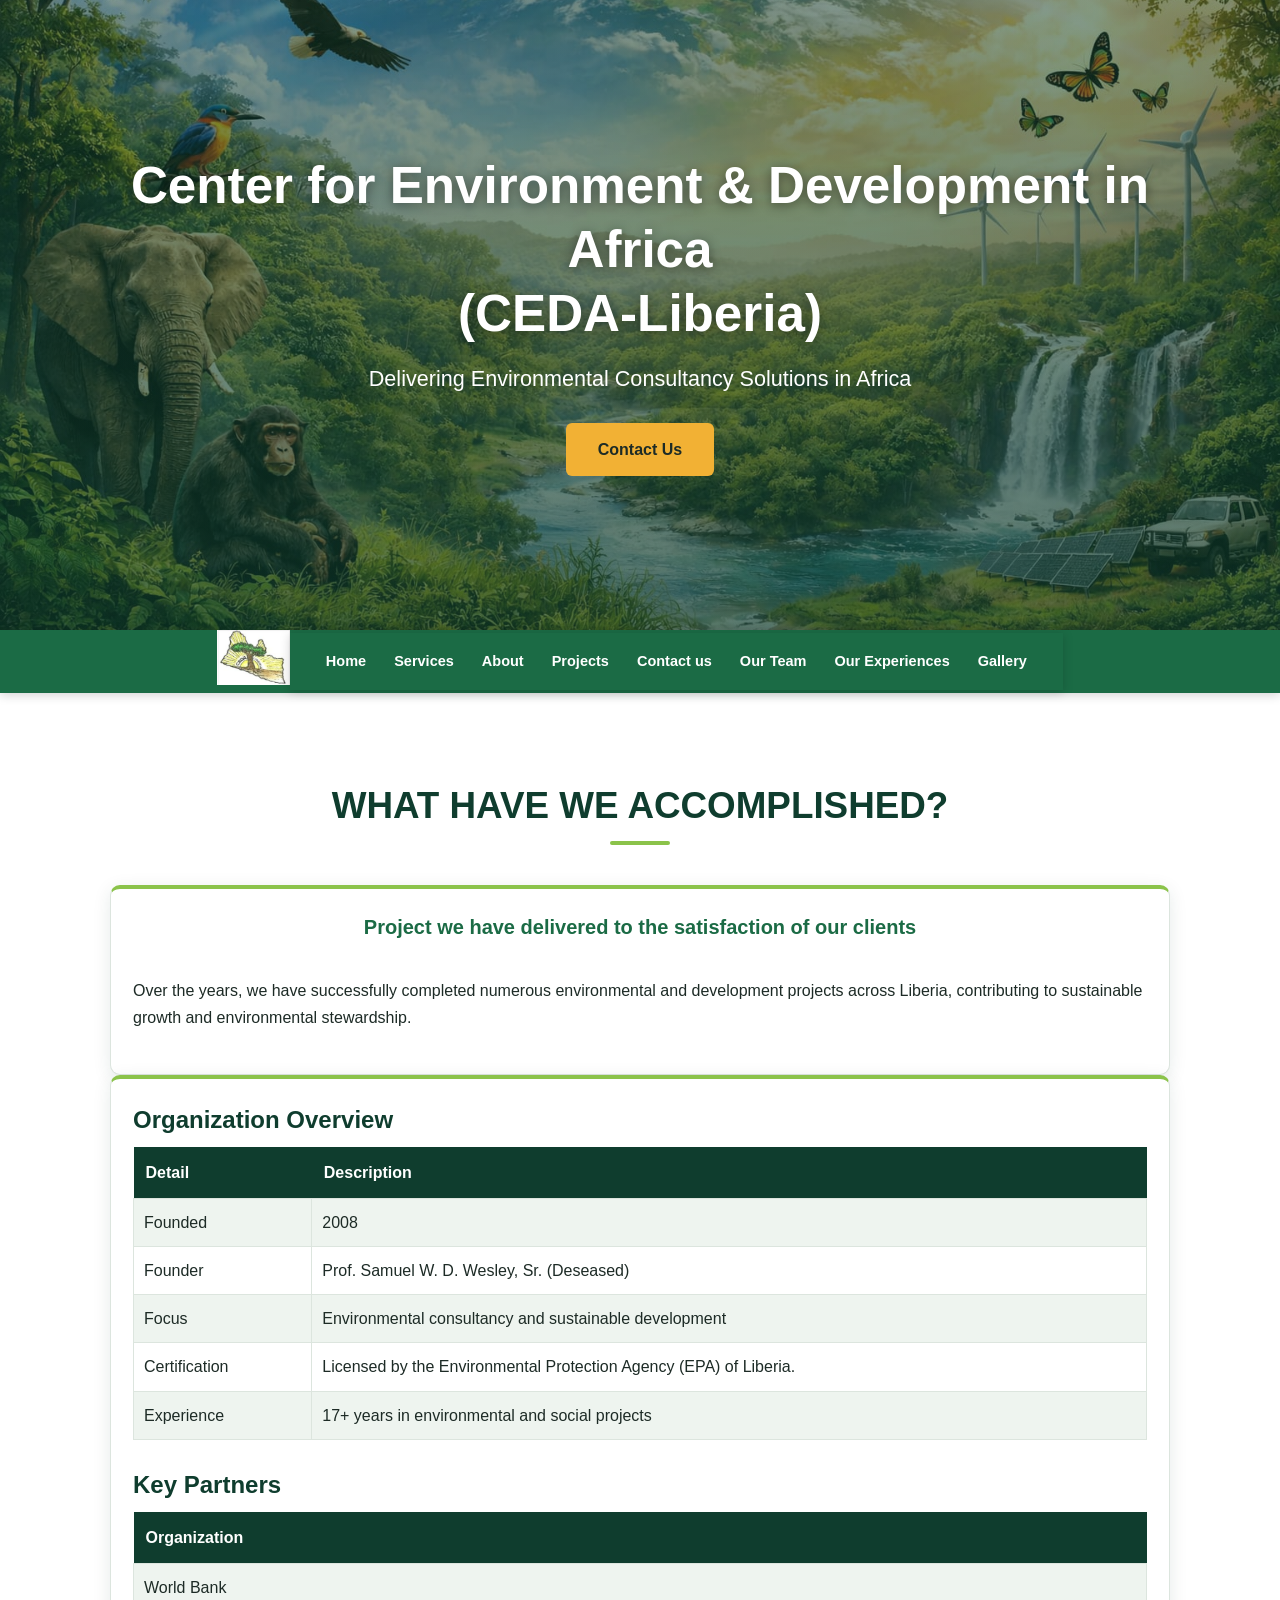
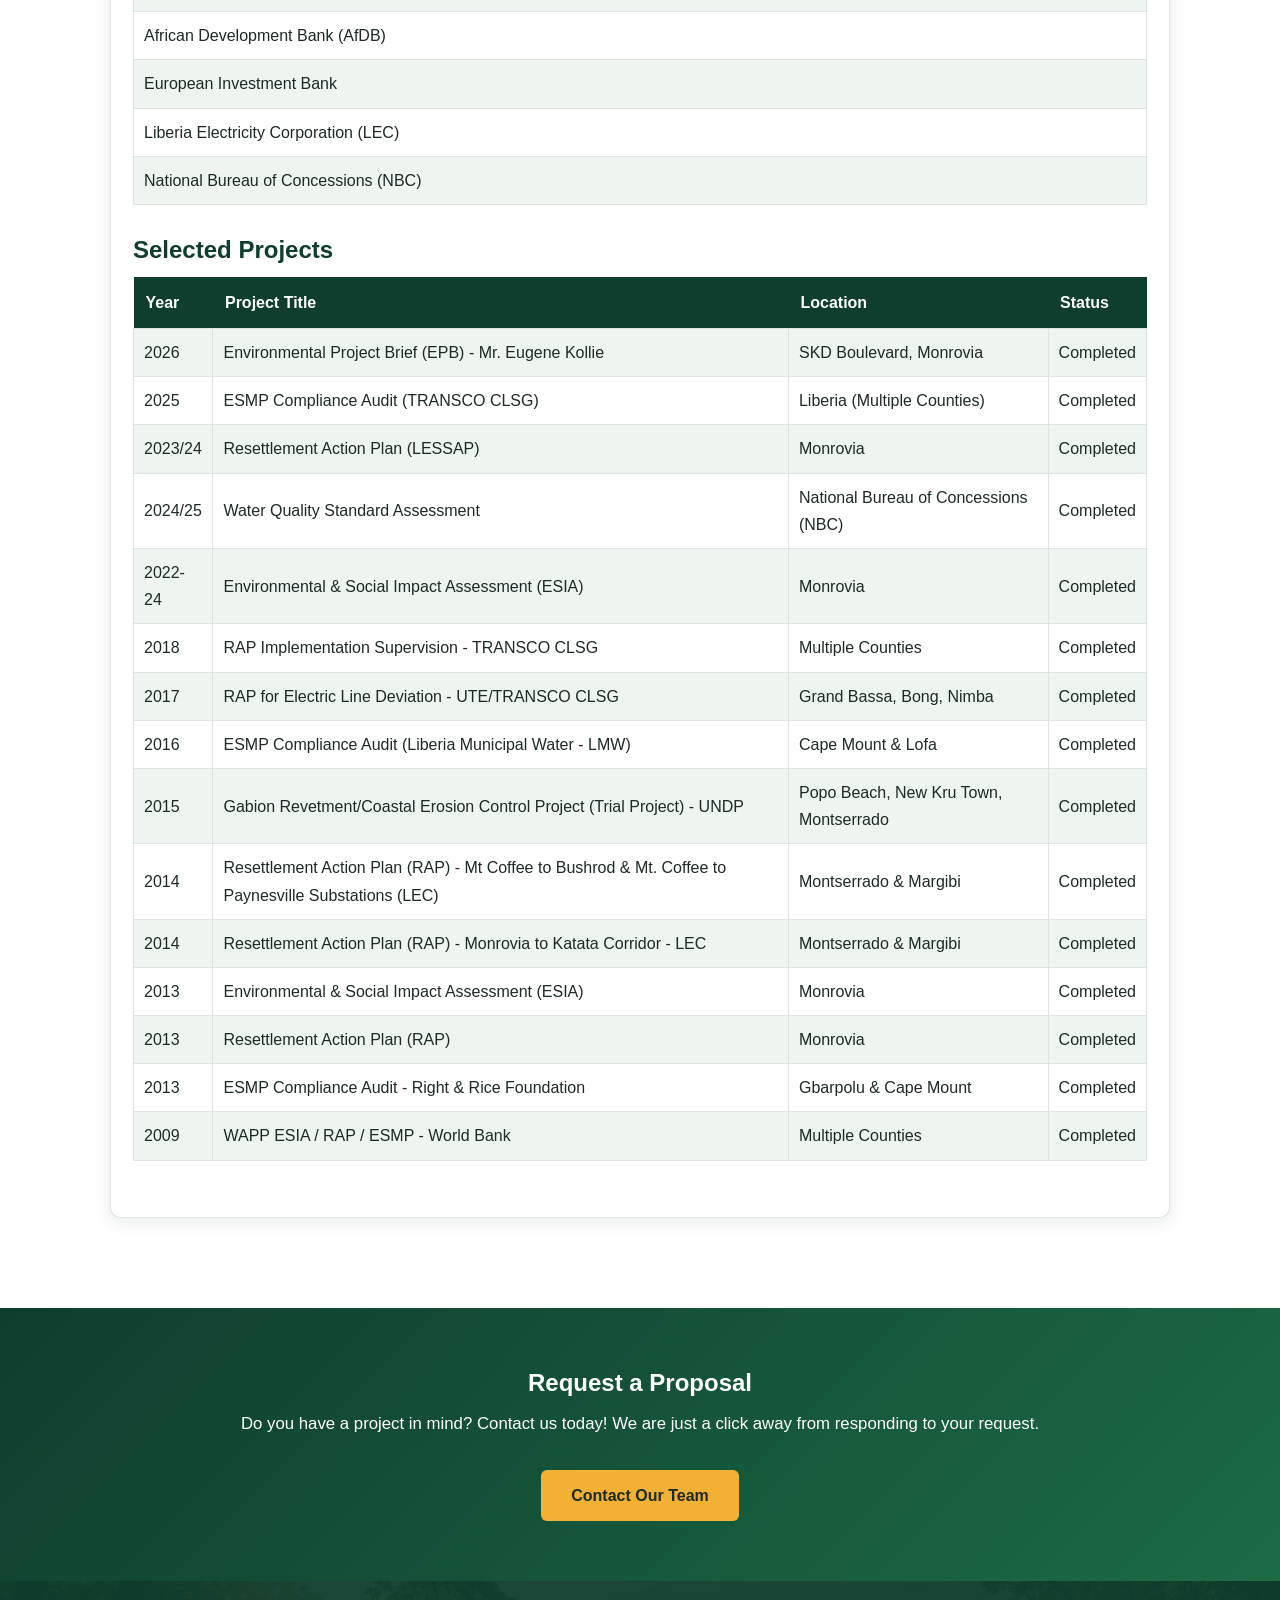
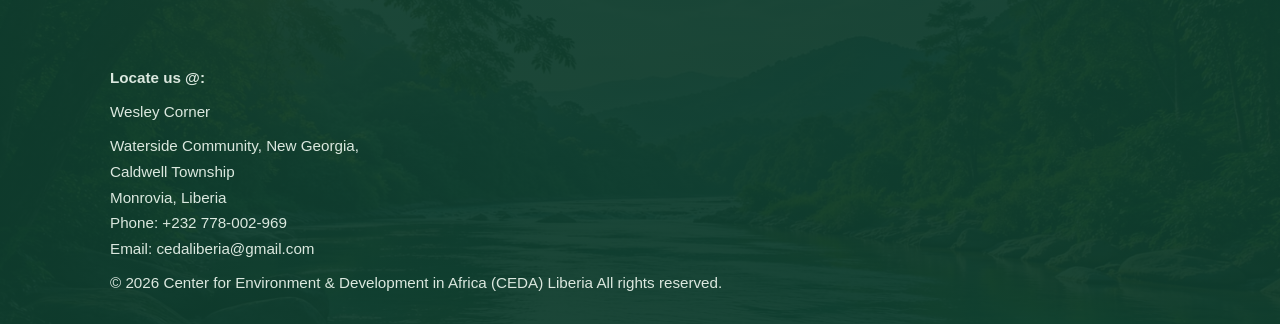
<file: our experience.html>
<!DOCTYPE html>
<html lang="en">
<head>
    <meta charset="UTF-8"> 
    <meta name="viewport" content="width=device-width, initial-scale=1.0">
    <title>CEDA Liberia</title>
    <link rel="stylesheet" href="style.css">
</head>
<body>

    <!-- Banner Section -->
    <header class="banner">
        <div class="banner-overlay">
            <div class="container">
                <h1><strong>Center for Environment & Development in Africa <br> (CEDA-Liberia)</strong></h1>
                <p>Delivering Environmental Consultancy Solutions in Africa</p>
                <a href="contact.html" class="btn">Contact Us</a>
            </div>
        </div>
    </header>

    <!-- Navigation with Hamburger -->
    <header>
        <nav class="navbar">
            <div class="nav-container">
                <div class="nav-logo">
                    <img src="ceda.jpg" alt="CEDA Liberia Logo" class="logo">
                </div>
<!-- Navigation -->
<nav class="navbar">

<div class="menu-toggle" onclick="toggleMenu()">
☰ Menu
</div>
<ul id="navMenu">

<li><a href="index.html">Home</a></li>

<li><a href="services.html">Services</a></li>

<li><a href="about.html">About</a></li>
<li><a href="projects.html">Projects</a></li>
<li><a href="contact.html">Contact us</a></li>
<li><a href="team.html">Our Team</a></li>
<li><a href="our experience.html">Our Experiences</a></li>
<li><a href="gallery.html">Gallery</a></li>
                </div>
        </nav>
    </header>

    <!-- Hamburger JS -->
 <script>

function toggleMenu(){

document.getElementById("navMenu").classList.toggle("active");
}
function toggleSubMenu(){

document.getElementById("programMenu").classList.toggle("active");

}

</script>

    <!-- Main Section -->
    <section>
        <div class="container">
            <div class="section-title">
                <h2><strong>WHAT HAVE WE ACCOMPLISHED?</strong></h2>
            </div>

            <div class="grid">
                <div class="card">
                    <h3><strong>Project we have delivered to the satisfaction of our clients</strong></h3><br>
                    <p>Over the years, we have successfully completed numerous environmental and development projects across Liberia, contributing to sustainable growth and environmental stewardship.</p>
                </div>
            </div>

            <div class="grid">
                <div class="card">

                    <!-- ORGANIZATION SUMMARY -->
                    <h2>Organization Overview</h2>
                    <table>
                        <tr>
                            <th>Detail</th>
                            <th>Description</th>
                        </tr>
                        <tr>
                            <td>Founded</td>
                            <td>2008</td>
                        </tr>
                        <tr>
                            <td>Founder</td>
                            <td>Prof. Samuel W. D. Wesley, Sr. (Deseased)</td>
                        </tr>
                        <tr>
                            <td>Focus</td>
                            <td>Environmental consultancy and sustainable development</td>
                        </tr>
                        <tr>
                            <td>Certification</td>
                            <td>Licensed by the Environmental Protection Agency (EPA) of Liberia.</td>
                        </tr>
                        <tr>
                            <td>Experience</td>
                            <td>17+ years in environmental and social projects</td>
                        </tr>
                    </table>

                    <!-- PARTNERS -->
                    <h2>Key Partners</h2>
                    <table>
                        <tr>
                            <th>Organization</th>
                        </tr>
                        <tr><td>World Bank</td></tr>
                        <tr><td>African Development Bank (AfDB)</td></tr>
                        <tr><td>European Investment Bank</td></tr>
                        <tr><td>Liberia Electricity Corporation (LEC)</td></tr>
                        <tr><td>National Bureau of Concessions (NBC)</td></tr>
                    </table>

                    <!-- PROJECTS TABLE -->
                    <h2>Selected Projects</h2>
                    <table>
                        <tr>
                            <th>Year</th>
                            <th>Project Title</th>
                            <th>Location</th>
                            <th>Status</th>
                        </tr>

                        <tr>
                            <td>2026</td>
                            <td>Environmental Project Brief (EPB) - Mr. Eugene Kollie</td>
                            <td>SKD Boulevard, Monrovia</td>
                            <td>Completed</td>
                        </tr>

                        <tr>
                            <td>2025</td>
                            <td>ESMP Compliance Audit (TRANSCO CLSG)</td>
                            <td>Liberia (Multiple Counties)</td>
                            <td>Completed</td>
                        </tr>

                        <tr>
                            <td>2023/24</td>
                            <td>Resettlement Action Plan (LESSAP)</td>
                            <td>Monrovia</td>
                            <td>Completed</td>
                        </tr>

                        <tr>
                            <td>2024/25</td>
                            <td>Water Quality Standard Assessment</td>
                            <td>National Bureau of Concessions (NBC)</td>
                            <td>Completed</td>
                        </tr>

                        <tr>
                            <td>2022-24</td>
                            <td>Environmental & Social Impact Assessment (ESIA)</td>
                            <td>Monrovia</td>
                            <td>Completed</td>
                        </tr>

                        <tr>
                            <td>2018</td>
                            <td>RAP Implementation Supervision - TRANSCO CLSG</td>
                            <td>Multiple Counties</td>
                            <td>Completed</td>
                        </tr>

                        <tr>
                            <td>2017</td>
                            <td>RAP for Electric Line Deviation - UTE/TRANSCO CLSG</td>
                            <td>Grand Bassa, Bong, Nimba</td>
                            <td>Completed</td>
                        </tr>

                        <tr>
                            <td>2016</td>
                            <td>ESMP Compliance Audit (Liberia Municipal Water - LMW)</td>
                            <td>Cape Mount & Lofa</td>
                            <td>Completed</td>
                        </tr>

                        <tr>
                            <td>2015</td>
                            <td>Gabion Revetment/Coastal Erosion Control Project (Trial Project) - UNDP</td>
                            <td>Popo Beach, New Kru Town, Montserrado</td>
                            <td>Completed</td>
                        </tr>

                        <tr>
                            <td>2014</td>
                            <td>Resettlement Action Plan (RAP) - Mt Coffee to Bushrod & Mt. Coffee to Paynesville Substations (LEC)</td>
                            <td>Montserrado & Margibi</td>
                            <td>Completed</td>
                        </tr>

                        <tr>
                            <td>2014</td>
                            <td>Resettlement Action Plan (RAP) - Monrovia to Katata Corridor - LEC</td>
                            <td>Montserrado & Margibi</td>
                            <td>Completed</td>
                        </tr>

                        <tr>
                            <td>2013</td>
                            <td>Environmental & Social Impact Assessment (ESIA)</td>
                            <td>Monrovia</td>
                            <td>Completed</td>
                        </tr>

                        <tr>
                            <td>2013</td>
                            <td>Resettlement Action Plan (RAP)</td>
                            <td>Monrovia</td>
                            <td>Completed</td>
                        </tr>

                        <tr>
                            <td>2013</td>
                            <td>ESMP Compliance Audit - Right & Rice Foundation</td>
                            <td>Gbarpolu & Cape Mount</td>
                            <td>Completed</td>
                        </tr>

                        <tr>
                            <td>2009</td>
                            <td>WAPP ESIA / RAP / ESMP - World Bank</td>
                            <td>Multiple Counties</td>
                            <td>Completed</td>
                        </tr>
                    </table>

                </div>
            </div>
        </div>
    </section>

     <!-- CTA -->
    <section class="cta">
        <h2>Request a Proposal</h2>
        <p>Do you have a project in mind? Contact us today! We are just a click away
            from responding to your request.</p>
        <a href="contact.html">Contact Our Team</a>
    </section>

    <!-- Footer -->
    <footer>
        <div class="container">

            <p><strong>Locate us @:</strong></p>
            <p>Wesley Corner</p>
            <p>Waterside Community, New Georgia,<br>
                Caldwell Township<br>
                Monrovia, Liberia<br>
                Phone: +232 778-002-969<br>
                Email: cedaliberia@gmail.com
            </p>

            <p>&copy; 2026 Center for Environment & Development in Africa (CEDA) Liberia All rights reserved.</p>

        </div>
    </footer>

</body>
</html>
</file>
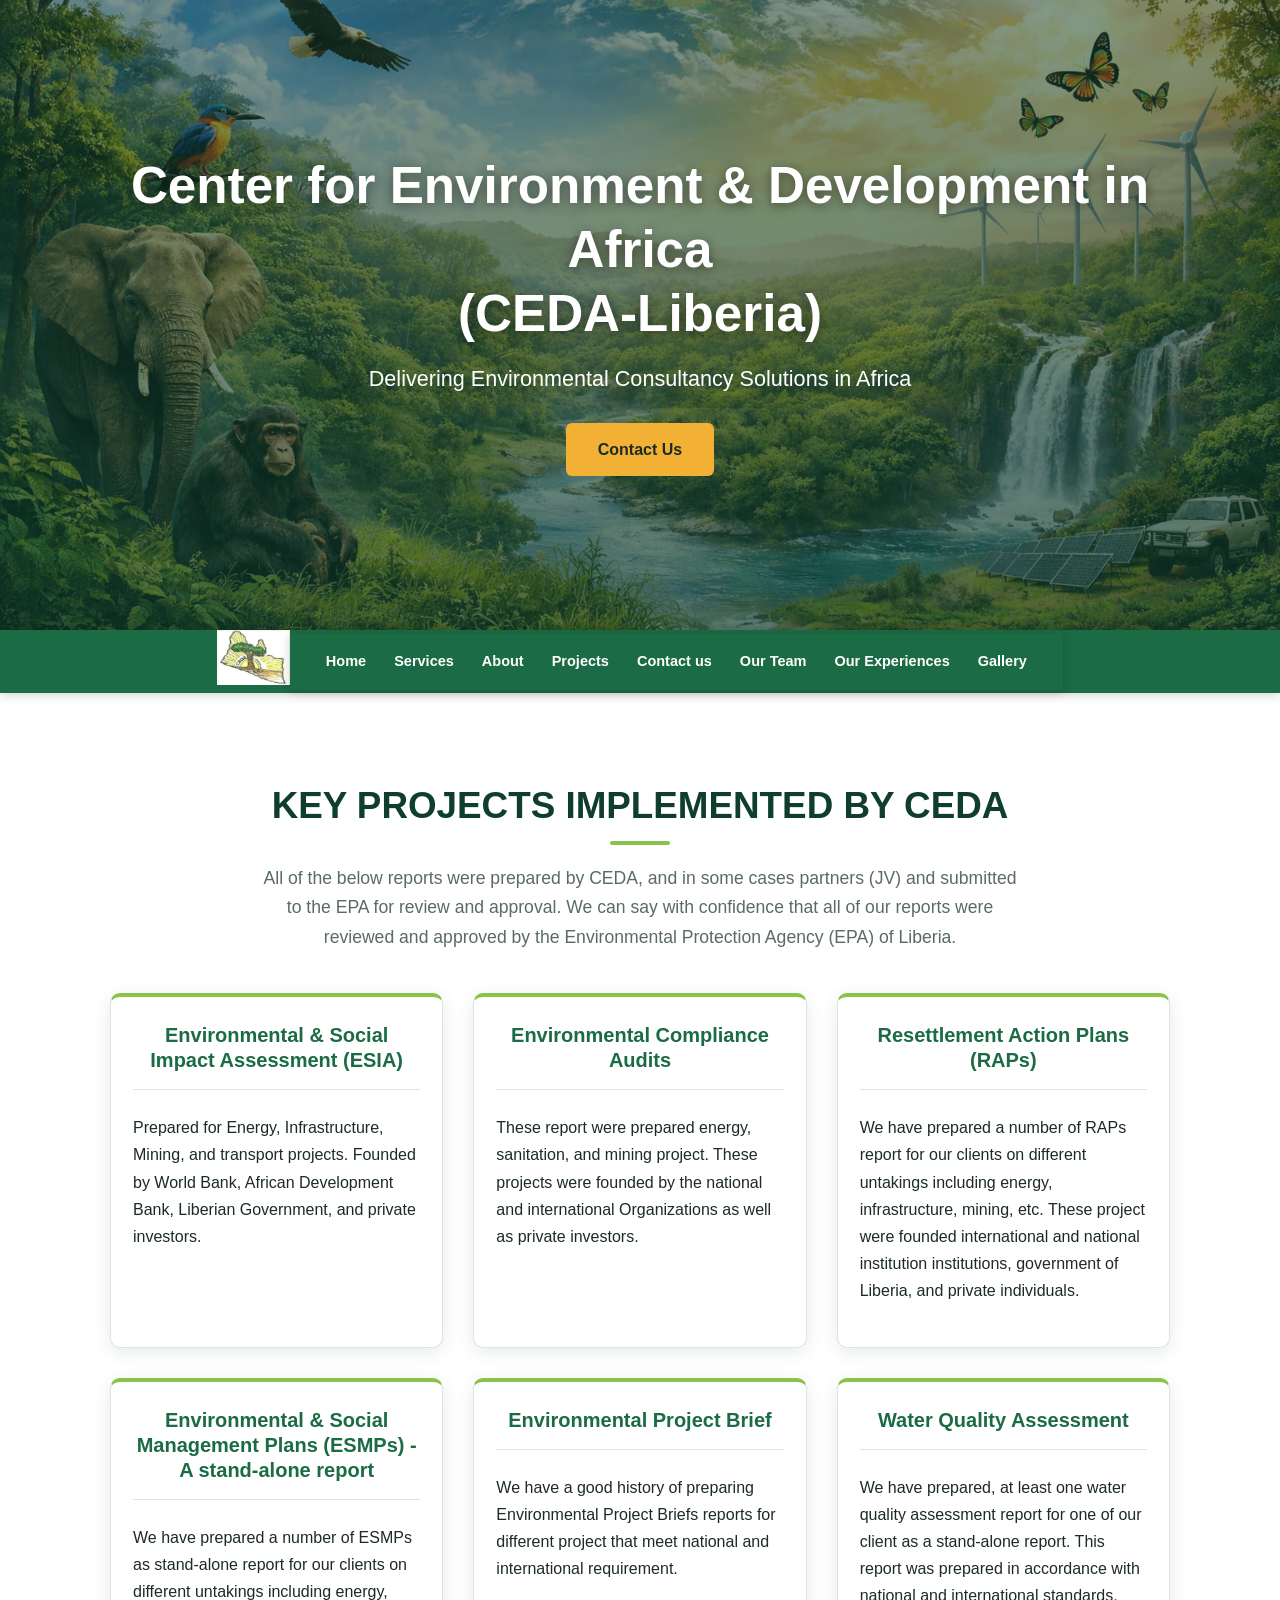
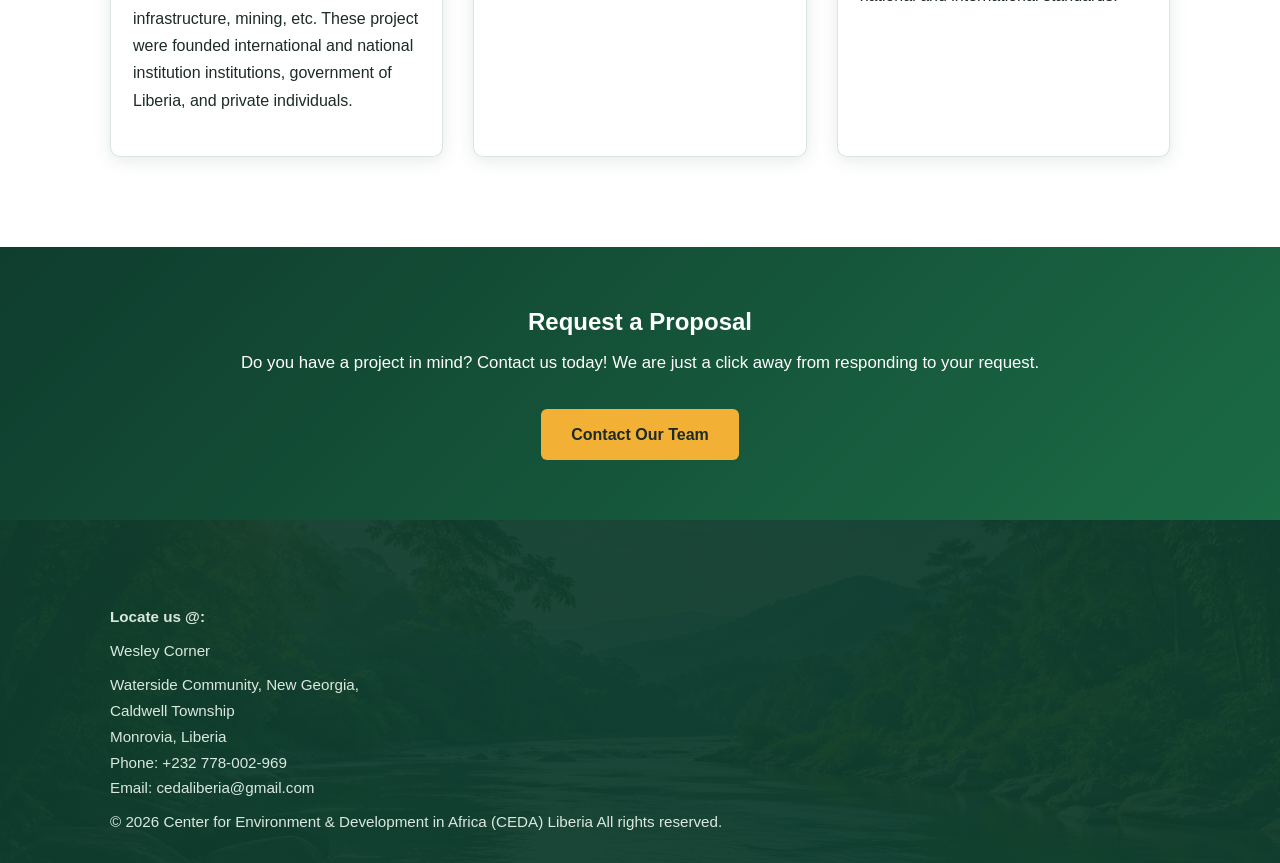
<file: projects.html>
<!DOCTYPE html>
<html lang="en">
<head>
    <meta charset="UTF-8"> 
    <meta name="viewport" content="width=device-width, initial-scale=1.0">
    <title>CEDA Liberia</title>
    <link rel="stylesheet" href="style.css">
</head>
<body>

    <!-- Banner Section -->
    <header class="banner">
        <div class="banner-overlay">
            <div class="container">
                <h1><strong>Center for Environment & Development in Africa <br> (CEDA-Liberia)</strong></h1>
                <p>Delivering Environmental Consultancy Solutions in Africa</p>
                <a href="contact.html" class="btn">Contact Us</a>
            </div>
        </div>
    </header>

    <!-- Navigation with Hamburger -->
    <header>
        <nav class="navbar">
            <div class="nav-container">
                <div class="nav-logo">
                    <img src="ceda.jpg" alt="CEDA Liberia Logo" class="logo">
                </div>
<!-- Navigation -->
<nav class="navbar">

<div class="menu-toggle" onclick="toggleMenu()">
☰ Menu
</div>
<ul id="navMenu">

<li><a href="index.html">Home</a></li>

<li><a href="services.html">Services</a></li>

<li><a href="about.html">About</a></li>
<li><a href="projects.html">Projects</a></li>
<li><a href="contact.html">Contact us</a></li>
<li><a href="team.html">Our Team</a></li>
<li><a href="our experience.html">Our Experiences</a></li>
<li><a href="gallery.html">Gallery</a></li>
                </div>
        </nav>
    </header>

    <!-- Hamburger JS -->
 <script>

function toggleMenu(){

document.getElementById("navMenu").classList.toggle("active");
}
function toggleSubMenu(){

document.getElementById("programMenu").classList.toggle("active");

}

</script>
        <section>
            <div class="container">
                <div class="section-title">
                    <h2><strong>KEY PROJECTS IMPLEMENTED BY CEDA</strong></h2>
                    <p>All of the below reports were prepared by CEDA, and in some cases
                        partners (JV) and submitted to the EPA for review and approval. We 
                        can say with confidence that all of our reports were reviewed and
                        approved by the Environmental Protection Agency (EPA) of Liberia.
                    </p>
                </div>
                <div class="grid">
                    <div class="card">
                        <h3><strong>Environmental & Social Impact Assessment (ESIA)</strong></h3>
                        <hr>
                        <p>Prepared for Energy, Infrastructure, Mining, and transport projects. <projects class="br">
                        Founded by World Bank, African Development Bank, Liberian Government,
                        and private investors.
                        </projects></p>
                    </div><div class="card">
                        <h3><strong>Environmental Compliance Audits</strong></h3>
                        <hr>
                        <p>These report were prepared energy, sanitation, 
                            and mining project. These projects were founded 
                            by the national and international Organizations
                            as well as private investors.</p>
                    </div>
                    <div class="card">
                        <h3><strong>Resettlement Action Plans (RAPs)</strong></h3>
                        <hr>
                        <p>We have prepared a number of RAPs report for our clients
                            on different untakings including energy, infrastructure,
                            mining, etc. These project were founded international and 
                            national institution institutions, government of Liberia,
                            and private individuals.
                        </p>
                    </div>
                    <div class="card">
                        <h3><strong>Environmental & Social Management Plans (ESMPs)
                            - A stand-alone report
                        </strong></h3>
                        <hr>
                        <p>We have prepared a number of ESMPs as stand-alone
                            report for our clients on different untakings including energy, infrastructure,
                            mining, etc. These project were founded international and 
                            national institution institutions, government of Liberia,
                            and private individuals.
                        </p>
                   </div>
                    <div class="card">
                        <h3><strong>Environmental Project Brief</strong></h3>
                        <hr>
                        <p>We have a good history of preparing Environmental Project Briefs reports
                            for different project that meet national and international requirement.
                        </p>
                    </div>
                    <div class="card">
                        <h3><strong>Water Quality Assessment</strong></h3>
                        <hr>
                        <p>We have prepared, at least one water quality assessment report for
                            one of our client as a stand-alone report. This report was prepared in 
                            accordance with national and international standards.
                        </p>   
                </div>
            </div>
        </section>
    <!-- CTA -->
    <section class="cta">
        <h2>Request a Proposal</h2>
        <p>Do you have a project in mind? Contact us today! We are just a click away
            from responding to your request.</p>
        <a href="contact.html">Contact Our Team</a>
    </section>

    <!-- Footer -->
    <footer>
        <div class="container">

            <p><strong>Locate us @:</strong></p>
            <p>Wesley Corner</p>
            <p>
                Waterside Community, New Georgia,<br>
                Caldwell Township<br>
                Monrovia, Liberia<br>
                Phone: +232 778-002-969<br>
                Email: cedaliberia@gmail.com
            </p>

            <p>&copy; 2026 Center for Environment & Development in Africa (CEDA) Liberia All rights reserved.</p>

        </div>
    </footer>

</body>
</html>
</file>
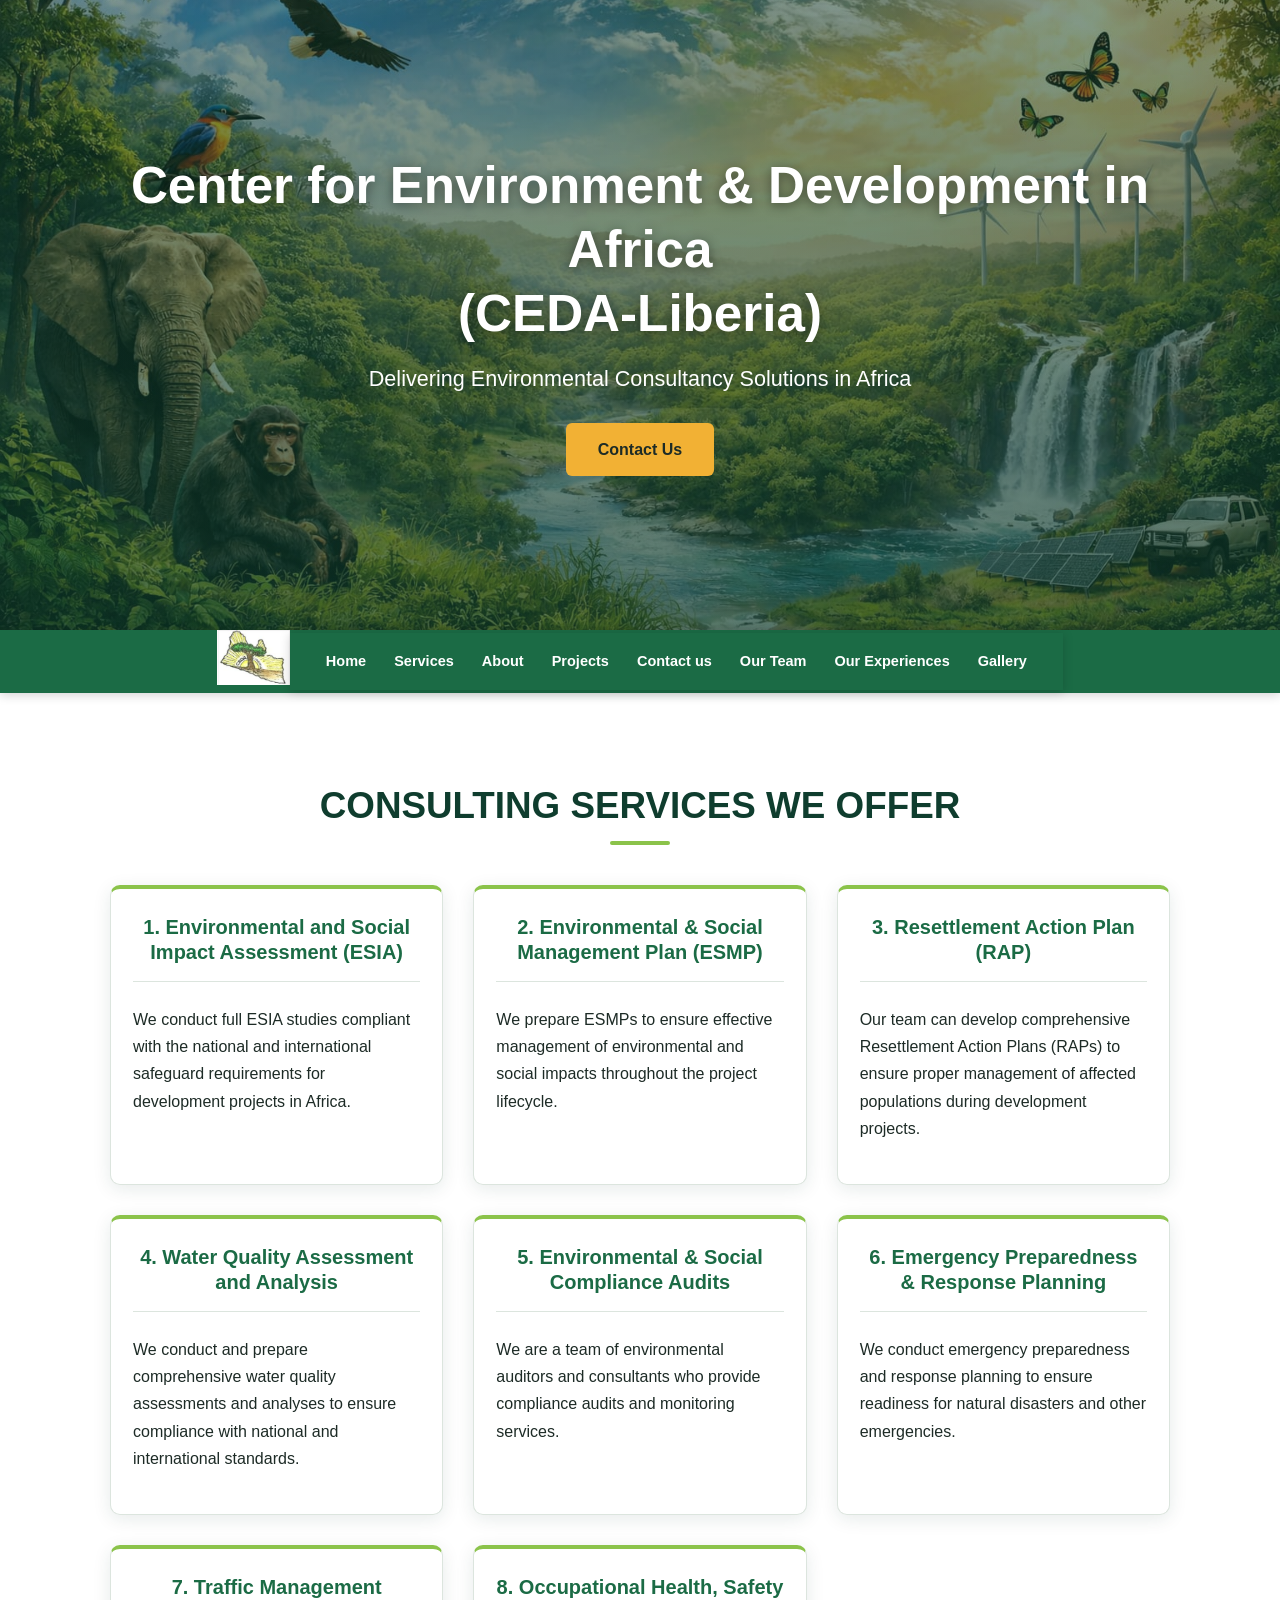
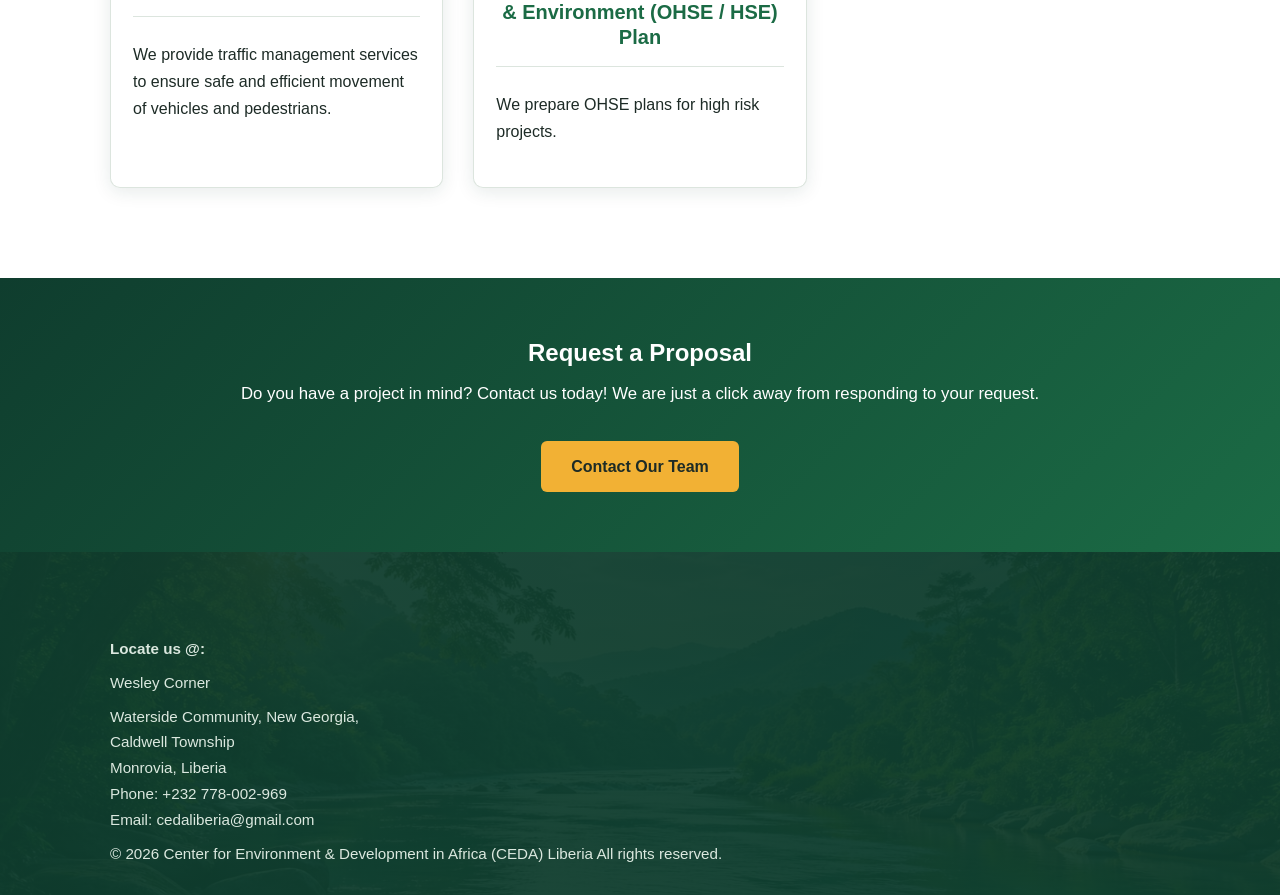
<file: services.html>
<!DOCTYPE html>
<html lang="en">
<head>
    <meta charset="UTF-8"> 
    <meta name="viewport" content="width=device-width, initial-scale=1.0">
    <title>CEDA Liberia</title>
    <link rel="stylesheet" href="style.css">
</head>
<body>

    <!-- Banner Section -->
    <header class="banner">
        <div class="banner-overlay">
            <div class="container">
                <h1><strong>Center for Environment & Development in Africa <br> (CEDA-Liberia)</strong></h1>
                <p>Delivering Environmental Consultancy Solutions in Africa</p>
                <a href="contact.html" class="btn">Contact Us</a>
            </div>
        </div>
    </header>

    <!-- Navigation with Hamburger -->
    <header>
        <nav class="navbar">
            <div class="nav-container">
                <div class="nav-logo">
                    <img src="ceda.jpg" alt="CEDA Liberia Logo" class="logo">
                </div>
<!-- Navigation -->
<nav class="navbar">

<div class="menu-toggle" onclick="toggleMenu()">
☰ Menu
</div>
<ul id="navMenu">

<li><a href="index.html">Home</a></li>

<li><a href="services.html">Services</a></li>

<li><a href="about.html">About</a></li>
<li><a href="projects.html">Projects</a></li>
<li><a href="contact.html">Contact us</a></li>
<li><a href="team.html">Our Team</a></li>
<li><a href="our experience.html">Our Experiences</a></li>
<li><a href="gallery.html">Gallery</a></li>
                </div>
        </nav>
    </header>

    <!-- Hamburger JS -->
 <script>

function toggleMenu(){

document.getElementById("navMenu").classList.toggle("active");
}
function toggleSubMenu(){

document.getElementById("programMenu").classList.toggle("active");

}

</script>

<section>
            <div class="container">
                <div class="section-title">
                    <h2><strong>CONSULTING SERVICES WE OFFER</strong></h2>
                </div><div class="grid">
                    <div class="card">
                        <h3><strong>1. Environmental and Social Impact Assessment (ESIA)</strong></h3>
                        <hr>
                        <p>We conduct full ESIA studies compliant with the national and 
                            international safeguard requirements for development projects in Africa.</p>
                    </div><div class="card">
                        <h3><strong>2. Environmental & Social Management Plan (ESMP)</strong></h3>
                        <hr>
                        <p>We prepare ESMPs to ensure effective management of environmental and social impacts 
                            throughout the project lifecycle.</p>
                    </div><div class="card">
                        <h3><strong>3. Resettlement Action Plan (RAP)</strong></h3>
                        <hr>
                        <p>Our team can develop comprehensive Resettlement Action Plans (RAPs) to ensure 
                            proper management of affected populations during development projects.</p>
                    </div><div class="card">
                        <h3><strong>4. Water Quality Assessment and Analysis</strong></h3>
                        <hr>
                        <p>We conduct and prepare comprehensive water quality assessments 
                            and analyses to ensure compliance with 
                            national and international standards.</p>
                    </div><div class="card">
                        <h3><strong>5. Environmental & Social Compliance Audits</strong></h3>
                        <hr>
                        <p>We are a team of environmental auditors and consultants who provide compliance 
                            audits and monitoring services.</p>
                    </div>
                    <div class="card">
                        <h3><strong>6. Emergency Preparedness & Response Planning</strong></h3>
                        <hr>
                        <p>We conduct emergency preparedness and response planning to ensure 
                        readiness for natural disasters and other emergencies.</p>
                    </div><div class="card">
                        <h3><strong>7. Traffic Management</strong></h3>
                        <hr>
                        <p>We provide traffic management services to ensure safe and efficient 
                            movement of vehicles and pedestrians.</p>
                    </div><div class="card">
                        <h3><strong>8. Occupational Health, Safety & Environment (OHSE / HSE) Plan</strong></h3>
                        <hr>
                        <p>We prepare OHSE plans for high risk projects.</p>
                    </div>
                </div>
            </div>
    </section>
     <!-- CTA -->
    <section class="cta">
        <h2>Request a Proposal</h2>
        <p>Do you have a project in mind? Contact us today! We are just a click away
            from responding to your request.</p>
        <a href="contact.html">Contact Our Team</a>
    </section>

    <!-- Footer -->
    <footer>
        <div class="container">

            <p><strong>Locate us @:</strong></p>
            <p>Wesley Corner</p>
            <p>
                Waterside Community, New Georgia,<br>
                Caldwell Township<br>
                Monrovia, Liberia<br>
                Phone: +232 778-002-969<br>
                Email: cedaliberia@gmail.com
            </p>

            <p>&copy; 2026 Center for Environment & Development in Africa (CEDA) Liberia All rights reserved.</p>

        </div>
    </footer>

</body>
</html>
</file>
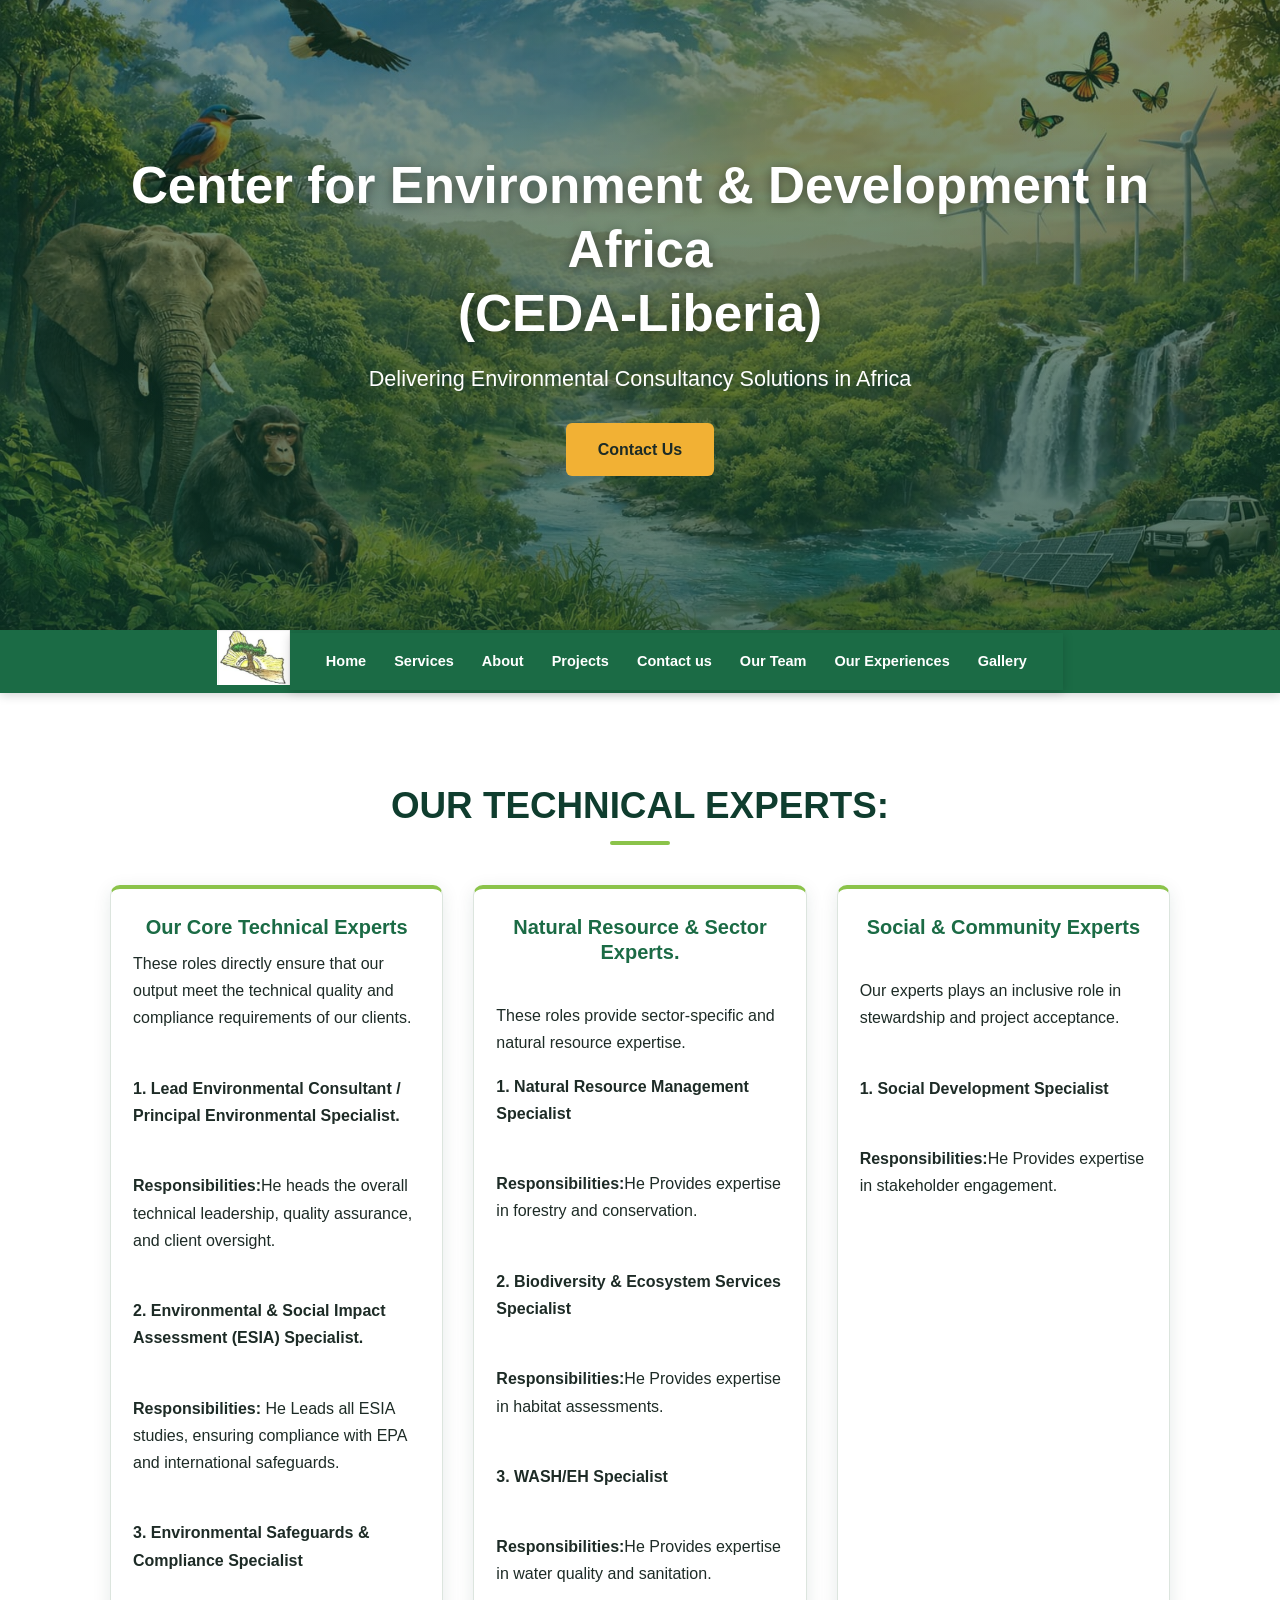
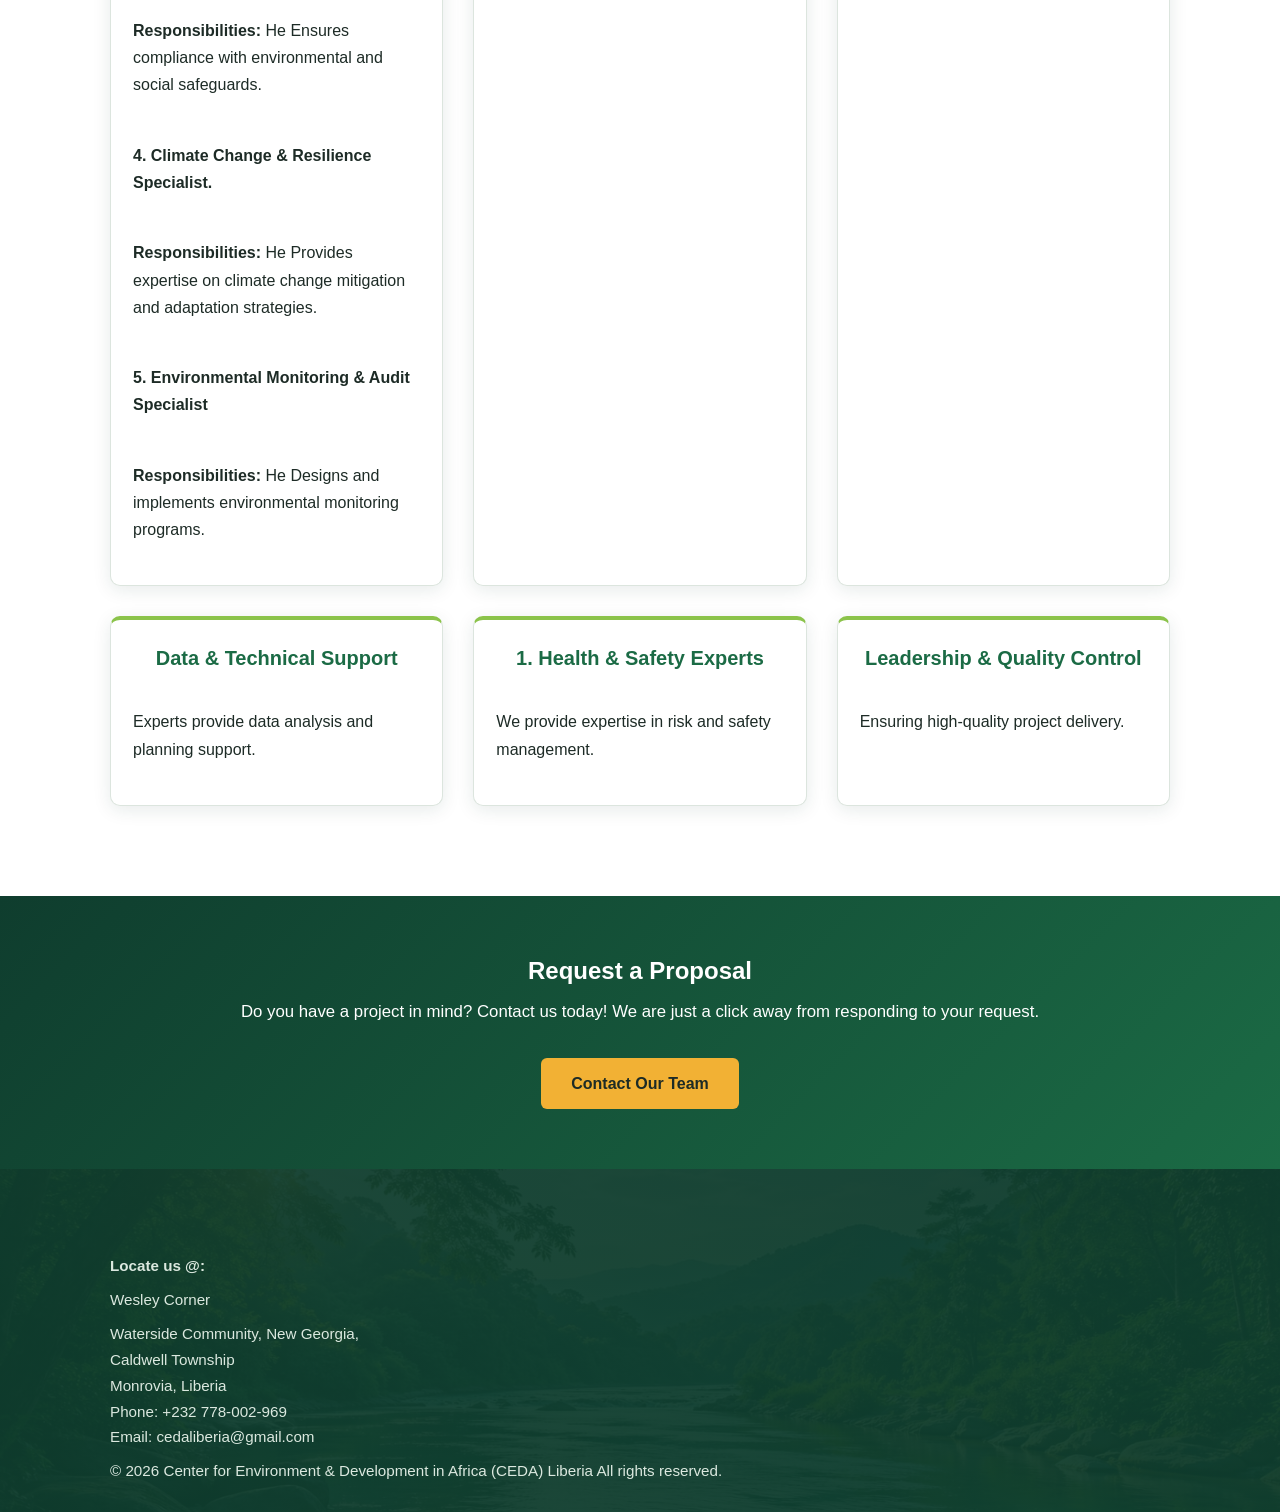
<file: team.html>
<!DOCTYPE html>
<html lang="en">
<head>
    <meta charset="UTF-8"> 
    <meta name="viewport" content="width=device-width, initial-scale=1.0">
    <title>CEDA Liberia</title>
    <link rel="stylesheet" href="style.css">
</head>
<body>

    <!-- Banner Section -->
    <header class="banner">
        <div class="banner-overlay">
            <div class="container">
                <h1><strong>Center for Environment & Development in Africa <br> (CEDA-Liberia)</strong></h1>
                <p>Delivering Environmental Consultancy Solutions in Africa</p>
                <a href="contact.html" class="btn">Contact Us</a>
            </div>
        </div>
    </header>

    <!-- Navigation with Hamburger -->
    <header>
        <nav class="navbar">
            <div class="nav-container">
                <div class="nav-logo">
                    <img src="ceda.jpg" alt="CEDA Liberia Logo" class="logo">
                </div>
<!-- Navigation -->
<nav class="navbar">

<div class="menu-toggle" onclick="toggleMenu()">
☰ Menu
</div>
<ul id="navMenu">

<li><a href="index.html">Home</a></li>

<li><a href="services.html">Services</a></li>

<li><a href="about.html">About</a></li>
<li><a href="projects.html">Projects</a></li>
<li><a href="contact.html">Contact us</a></li>
<li><a href="team.html">Our Team</a></li>
<li><a href="our experience.html">Our Experiences</a></li>
<li><a href="gallery.html">Gallery</a></li>
                </div>
        </nav>
    </header>

    <!-- Hamburger JS -->
 <script>

function toggleMenu(){

document.getElementById("navMenu").classList.toggle("active");
}
function toggleSubMenu(){

document.getElementById("programMenu").classList.toggle("active");

}

</script>

    <!-- Main Section -->
    <section>
        <div class="container">
            <div class="section-title">
                <h2>OUR TECHNICAL EXPERTS:</h2>
            </div>

            <div class="grid">

                <div class="card">
                    <h3>Our Core Technical Experts</h3>
                    <p>These roles directly ensure that our output meet the technical quality 
                        and compliance requirements of our clients.</p>
                    <br>
                    <p><strong>1. Lead Environmental Consultant / Principal Environmental Specialist.</strong></p><br>
                    <p><strong>Responsibilities:</strong>He heads the overall technical leadership, quality assurance, and client oversight.</p><br>
                    <p><strong>2. Environmental & Social Impact Assessment (ESIA) Specialist.</strong></p><br>
                    <p><strong>Responsibilities:</strong> He Leads all ESIA studies, ensuring compliance with EPA and international safeguards.</p><br>
                    <p><strong>3. Environmental Safeguards & Compliance Specialist</strong></p><br>
                    <p><strong>Responsibilities:</strong> He Ensures compliance with environmental and social safeguards.</p><br>
                    <p><strong>4. Climate Change & Resilience Specialist.</strong></p><br>
                    <p><strong>Responsibilities:</strong> He Provides expertise on climate change mitigation and adaptation strategies.</p><br>
                    <p><strong>5. Environmental Monitoring & Audit Specialist</strong></p><br>
                    <p><strong>Responsibilities:</strong> He Designs and implements environmental monitoring programs.</p>
                </div>

                <div class="card">
                    <h3><strong>Natural Resource & Sector Experts.</strong></h3><br>
                    <p>These roles provide sector-specific and natural resource expertise.</p>
                    <p><strong>1. Natural Resource Management Specialist</strong></p><br>
                    <p><strong>Responsibilities:</strong>He Provides expertise in forestry and conservation.</p><br>
                    <p><strong>2. Biodiversity & Ecosystem Services Specialist</strong></p><br>
                    <p><strong>Responsibilities:</strong>He Provides expertise in habitat assessments.</p><br>
                    <p><strong>3. WASH/EH Specialist</strong></p><br>
                    <p><strong>Responsibilities:</strong>He Provides expertise in water quality and sanitation.</p>
                </div>

                <div class="card">
                    <h3><strong>Social & Community Experts</strong></h3><br>
                    <p>Our experts plays an inclusive role in stewardship and project acceptance.</p><br>
                    <p><strong>1. Social Development Specialist</strong></p><br>
                    <p><strong>Responsibilities:</strong>He Provides expertise in stakeholder engagement.</p>
                </div>

                <div class="card">
                    <h3><strong>Data & Technical Support</strong></h3><br>
                    <p>Experts provide data analysis and planning support.</p>
                </div>

                <div class="card">
                    <h3><strong>1. Health & Safety Experts</strong></h3><br>
                    <p>We provide expertise in risk and safety management.</p>
                </div>

                <div class="card">
                    <h3><strong>Leadership & Quality Control</strong></h3><br>
                    <p>Ensuring high-quality project delivery.</p>
                </div>

            </div>
        </div>
    </section>

    <!-- CTA -->
    <section class="cta">
        <h2>Request a Proposal</h2>
        <p>Do you have a project in mind? Contact us today! We are just a click away
            from responding to your request.</p>
        <a href="contact.html">Contact Our Team</a>
    </section>

    <!-- Footer -->
    <footer>
        <div class="container">

            <p><strong>Locate us @:</strong></p>
            <p>Wesley Corner</p>
            <p>
                Waterside Community, New Georgia,<br>
                Caldwell Township<br>
                Monrovia, Liberia<br>
                Phone: +232 778-002-969<br>
                Email: cedaliberia@gmail.com
            </p>

            <p>&copy; 2026 Center for Environment & Development in Africa (CEDA) Liberia All rights reserved.</p>

        </div>
    </footer>

</body>
</html>
</file>
<file: style.css>
/* =====================================================
   ENVIRONMENTAL & SUSTAINABILITY THEME
===================================================== */

:root {
    --forest: #0f3d2e;
    --green:  #1b6b45;
    --leaf:   #2e8b57;
    --lime:   #8bc34a;
    --teal:   #0f766e;
    --earth:  #8a6a3d;
    --gold:   #f2b134;
    --sand:   #f5f2e9;
    --mist:   #eef4ef;
    --ink:    #1d2b26;
    --muted:  #5a6b64;
    --line:   #dce5de;
    --radius: 10px;
    --shadow: 0 4px 18px rgba(15, 61, 46, 0.10);
    --shadow-lg: 0 10px 30px rgba(15, 61, 46, 0.18);
}

/* ===============================
   RESET & GLOBAL STYLES
=============================== */
*, *::before, *::after {
    box-sizing: border-box;
    margin: 0;
    padding: 0;
}

html {
    scroll-behavior: smooth;
}

body {
    font-family: 'Segoe UI', Roboto, 'Helvetica Neue', Arial, sans-serif;
    font-size: 16px;
    line-height: 1.7;
    color: var(--ink);
    background: #fff;
    -webkit-font-smoothing: antialiased;
}

img {
    max-width: 100%;
    height: auto;
}

button, input, select, textarea {
    font: inherit;
}

h1, h2, h3, h4, h5, h6 {
    color: var(--forest);
    line-height: 1.25;
    margin-bottom: 0.5em;
}

p {
    font-size: 1.05rem;
    margin-bottom: 1em;
}

a {
    color: var(--green);
}

a:hover {
    color: var(--forest);
}

hr {
    border: 0;
    height: 1px;
    background: var(--line);
    margin: 16px 0 24px;
}

/* Bullets for plain lists inside content sections (the reset removes them) */
section ul:not([class]),
section ol:not([class]) {
    padding-left: 1.4em;
    margin-bottom: 1em;
}

/* Keyboard focus */
a:focus-visible,
button:focus-visible,
input:focus-visible,
select:focus-visible,
textarea:focus-visible,
.menu-toggle:focus-visible,
.submenu-toggle:focus-visible {
    outline: 3px solid var(--gold);
    outline-offset: 2px;
}

/* ===============================
   LAYOUT / CONTAINER
=============================== */
.container {
    width: 90%;
    max-width: 1100px;
    margin: auto;
    padding: 20px;
}

/* Page sections that should stay at a readable width */
.content-section,
.founder-message,
.about-intro,
.gallery-intro,
.gallery-photos,
.latest-news {
    max-width: 1100px;
    margin-left: auto;
    margin-right: auto;
}

/* ===============================
   HEADER (scoped: no bare "header" rule)
=============================== */
.site-header {
    background: var(--forest);
    color: #fff;
    padding: 14px 20px;
}

.header-flex,
.logo-container {
    display: flex;
    align-items: center;
    gap: 16px;
    max-width: 1200px;
    margin: 0 auto;
}

.logo {
    width: auto;
    height: 64px;
    max-width: 100%;
}

.site-header h1 {
    color: #fff;
    font-size: clamp(1.2rem, 3vw, 2rem);
    letter-spacing: 0.5px;
    margin: 0;
}

/* ===============================
   NAVBAR (mobile first)
=============================== */
nav {
    width: 100%;
}

nav ul {
    list-style: none;
}

.navbar {
    width: 100%;
    background-color: var(--green);
    padding: 8px 16px;
    position: sticky;
    top: 0;
    z-index: 1000;
    display: flex;
    flex-direction: column;
    box-shadow: 0 2px 10px rgba(0, 0, 0, 0.18);
}

.navbar a,
.nav-link {
    color: #fff;
    text-decoration: none;
    font-weight: 600;
    transition: background-color 0.25s, color 0.25s;
}

.nav-container {
    display: flex;
    justify-content: space-between;
    align-items: center;
    max-width: 1100px;
    margin: auto;
}

.nav-logo img {
    width: 80px;
    height: auto;
}

.nav-menu {
    list-style: none;
    display: flex;
    flex-wrap: wrap;
    gap: 25px;
}

.nav-menu li a:hover {
    background-color: rgba(255, 255, 255, 0.15);
    border-radius: 6px;
}

/* Hamburger button (mobile) */
.menu-toggle {
    align-self: flex-end;
    font-size: 18px;
    font-weight: 600;
    color: #fff;
    cursor: pointer;
    background-color: rgba(255, 255, 255, 0.12);
    border: 1px solid rgba(255, 255, 255, 0.35);
    padding: 8px 16px;
    border-radius: 6px;
    user-select: none;
}

.menu-toggle:hover {
    background-color: rgba(255, 255, 255, 0.22);
}

/* Menu list */
#navMenu {
    display: none;
    list-style: none;
    margin-top: 8px;
    max-height: calc(100vh - 70px);
    overflow-y: auto;
}

#navMenu.active {
    display: block;
}

#navMenu li {
    padding: 0;
    border-bottom: 1px solid rgba(255, 255, 255, 0.14);
}

#navMenu li a,
.submenu-toggle {
    display: block;
    color: #fff;
    text-decoration: none;
    font-size: 16px;
    font-weight: 600;
    padding: 14px 16px;
    cursor: pointer;
}

#navMenu li a:hover,
.submenu-toggle:hover {
    background-color: rgba(255, 255, 255, 0.14);
}

/* Programs submenu (mobile: expands inline) */
.submenu {
    display: none;
    list-style: none;
    background: rgba(0, 0, 0, 0.18);
    padding-left: 12px;
}

.submenu.active {
    display: block;
}

#navMenu .submenu li {
    border-bottom: 1px solid rgba(255, 255, 255, 0.08);
}

#navMenu .submenu li a {
    font-size: 15px;
    font-weight: 500;
}

/* ===============================
   NAVBAR (desktop)
=============================== */
@media (min-width: 992px) {
    .navbar {
        flex-direction: row;
        justify-content: center;
        padding: 0 20px;
    }

    .menu-toggle {
        display: none;
    }

    #navMenu,
    #navMenu.active {
        display: flex;
        flex-wrap: wrap;
        justify-content: center;
        gap: 2px 4px;
        margin: 0;
        max-height: none;
        overflow: visible;
    }

    #navMenu li {
        position: relative;
        border-bottom: 0;
    }

    #navMenu li a,
    .submenu-toggle {
        font-size: 14.5px;
        padding: 16px 12px;
    }

    /* Programs dropdown */
    .submenu {
        position: absolute;
        top: 100%;
        left: 0;
        min-width: 340px;
        background: #fff;
        padding: 8px 0;
        border-radius: 0 0 var(--radius) var(--radius);
        box-shadow: var(--shadow-lg);
        z-index: 1100;
    }

    .has-submenu:hover > .submenu {
        display: block;
    }

    #navMenu .submenu li {
        border-bottom: 0;
    }

    #navMenu .submenu li a {
        color: var(--ink);
        font-weight: 500;
        padding: 10px 20px;
    }

    #navMenu .submenu li a:hover {
        background: var(--mist);
        color: var(--green);
    }
}

/* ===============================
   HAMBURGER MENU WITH LABELS
=============================== */
.hamburger-wrapper {
    position: relative;
    display: inline-block;
}

.hamburger {
    cursor: pointer;
    display: flex;
    flex-direction: column;
    gap: 5px;
}

.hamburger span {
    width: 25px;
    height: 3px;
    background: #fff;
    display: block;
    transition: 0.3s;
}

.menu-labels {
    position: absolute;
    top: 50%;
    left: 40px;
    transform: translateY(-50%);
    display: flex;
    flex-direction: column;
    gap: 10px;
    opacity: 0;
    visibility: hidden;
    pointer-events: none;
    transition: opacity 0.3s ease, visibility 0.3s ease;
}

.menu-labels a {
    background: var(--forest);
    color: #fff;
    padding: 8px 12px;
    text-decoration: none;
    border-radius: 4px;
    white-space: nowrap;
    font-size: 14px;
    transform: translateX(-10px);
    transition: transform 0.3s ease;
}

.hamburger-wrapper:hover .menu-labels {
    opacity: 1;
    visibility: visible;
    pointer-events: auto;
}

.hamburger-wrapper:hover .menu-labels a {
    transform: translateX(0);
}

/* ===============================
   BANNER SECTION
=============================== */
.banner {
    position: relative;
    width: 100%;
    height: 70vh;
    min-height: 420px;
    padding: 0;
    background:
        linear-gradient(rgba(15, 61, 46, 0.30), rgba(15, 61, 46, 0.30)),
        url('ceda banner.jpg') no-repeat center/cover;
    display: flex;
    align-items: center;
    justify-content: center;
    color: #fff;
    text-align: center;
    overflow: hidden;
}

.banner-overlay {
    position: absolute;
    inset: 0;
    background: linear-gradient(rgba(15, 61, 46, 0.30), rgba(15, 61, 46, 0.55));
    display: flex;
    flex-direction: column;
    align-items: center;
    justify-content: center;
}

.banner-logo-top {
    position: absolute;
    top: 20px;
    left: 20px;
    width: 100px;
    z-index: 3;
}

.banner .container {
    position: relative;
    z-index: 2;
}

.banner h1 {
    color: #fff;
    font-size: clamp(2rem, 5vw, 3.2rem);
    margin-bottom: 15px;
    text-shadow: 0 2px 12px rgba(0, 0, 0, 0.45);
}

.banner p {
    color: #fff;
    font-size: clamp(1.05rem, 2vw, 1.35rem);
    margin-bottom: 25px;
}

.banner .btn {
    display: inline-block;
    padding: 13px 32px;
    background-color: var(--gold);
    color: var(--ink);
    font-weight: 700;
    border-radius: 6px;
    text-decoration: none;
    transition: 0.3s;
}

.banner .btn:hover {
    background-color: #fff;
    transform: translateY(-2px);
}

/* Slideshow banner (pages using .slides / .slide) */
.slides {
    position: absolute;
    inset: 0;
}

.slide {
    position: absolute;
    inset: 0;
    opacity: 0;
    transition: opacity 1s ease;
}

.slide.active {
    opacity: 1;
}

.slide img {
    display: block;
    width: 100%;
    height: 100%;
    object-fit: cover;
}

.slide::after {
    content: '';
    position: absolute;
    inset: 0;
    z-index: 1;
    background: linear-gradient(rgba(15, 61, 46, 0.25), rgba(15, 61, 46, 0.60));
}

.banner-text {
    position: absolute;
    left: 0;
    right: 0;
    bottom: 14%;
    padding: 0 20px;
    z-index: 2;
}

.banner-text h1,
.banner-text h2 {
    color: #fff;
    font-size: clamp(1.4rem, 4vw, 2.6rem);
    text-shadow: 0 2px 10px rgba(0, 0, 0, 0.55);
    margin: 0;
}

/* Header floating over the slideshow banner */
.banner .site-header {
    position: absolute;
    top: 0;
    left: 0;
    width: 100%;
    z-index: 3;
    background: rgba(15, 61, 46, 0.78);
    backdrop-filter: blur(4px);
}

.banner .site-header h1 {
    font-size: clamp(1.2rem, 3vw, 2rem);
    text-shadow: none;
    margin: 0;
}

/* Replaces the obsolete <marquee> tag */
.marquee-text {
    overflow: hidden;
    white-space: nowrap;
}

.marquee-text span {
    display: inline-block;
    padding-left: 100%;
    animation: marquee-scroll 14s linear infinite;
}

@keyframes marquee-scroll {
    from { transform: translateX(0); }
    to   { transform: translateX(-100%); }
}

@media (prefers-reduced-motion: reduce) {
    .marquee-text span {
        animation: none;
        padding-left: 0;
    }

    .slide {
        transition: none;
    }

    html {
        scroll-behavior: auto;
    }
}

/* ===============================
   HERO SECTION
=============================== */
.hero {
    background:
        linear-gradient(rgba(15, 61, 46, 0.82), rgba(15, 61, 46, 0.68)),
        url('background1.jpg') center/cover no-repeat;
    color: #fff;
    padding: 100px 20px;
    text-align: center;
    font-size: 1.2rem;
}

.hero h1,
.hero h2,
.hero h3,
.hero p {
    color: #fff;
}

/* ===============================
   SECTIONS
=============================== */
section {
    padding: 70px 20px;
}

section h2 {
    color: var(--forest);
}

.section-title {
    text-align: center;
    margin-bottom: 40px;
}

.section-title h2 {
    color: var(--forest);
    font-size: clamp(1.6rem, 3.5vw, 2.3rem);
}

.section-title h2::after {
    content: '';
    display: block;
    width: 60px;
    height: 4px;
    margin: 12px auto 0;
    background: var(--lime);
    border-radius: 2px;
}

.section-title p {
    color: var(--muted);
    font-size: 1.1rem;
    max-width: 760px;
    margin: 14px auto 0;
}

/* Founder message / long text pages */
.founder-message p {
    line-height: 1.8;
}

.founder-message .signature {
    margin-top: 1.5em;
    line-height: 1.6;
}

/* ===============================
   GRID & CARDS
=============================== */
.grid {
    display: grid;
    grid-template-columns: repeat(auto-fit, minmax(250px, 1fr));
    gap: 30px;
}

.card {
    background: #fff;
    padding: 26px 22px;
    border: 1px solid var(--line);
    border-top: 4px solid var(--lime);
    border-radius: var(--radius);
    box-shadow: var(--shadow);
    transition: transform 0.25s ease, box-shadow 0.25s ease;
}

.card:hover {
    transform: translateY(-4px);
    box-shadow: var(--shadow-lg);
}

.card h3 {
    color: var(--green);
    margin-bottom: 10px;
    text-align: center;
    font-size: 1.25rem;
}

.card p {
    color: var(--ink);
    font-size: 1rem;
    text-align: left;
}

/* ===============================
   NEWS CARDS
=============================== */
.news-container {
    display: grid;
    grid-template-columns: repeat(auto-fit, minmax(300px, 1fr));
    gap: 28px;
}

.news-card {
    display: flex;
    flex-direction: column;
    background: #fff;
    border: 1px solid var(--line);
    border-radius: var(--radius);
    box-shadow: var(--shadow);
    overflow: hidden;
    transition: transform 0.25s ease, box-shadow 0.25s ease;
}

.news-card:hover {
    transform: translateY(-4px);
    box-shadow: var(--shadow-lg);
}

.news-card img {
    width: 100%;
    height: 220px;
    object-fit: cover;
}

.news-content {
    padding: 22px;
}

.news-content h3 {
    font-size: 1.15rem;
    color: var(--green);
}

.news-content p {
    font-size: 1rem;
    line-height: 1.7;
    margin: 0 0 1em;
}

.news-meta {
    font-size: 0.85rem;
    font-weight: 700;
    color: var(--earth);
    margin: 0 0 8px;
}

.news-content .read-more a {
    font-weight: 700;
    text-decoration: none;
    color: var(--green);
}

.news-content .read-more a:hover {
    color: var(--forest);
    text-decoration: underline;
}

/* ===============================
   CALL TO ACTION
=============================== */
.cta {
    background: linear-gradient(135deg, var(--forest), var(--green));
    color: #fff;
    text-align: center;
    padding: 60px 20px;
}

.cta h2,
.cta h3,
.cta p {
    color: #fff;
}

.cta a {
    display: inline-block;
    margin-top: 15px;
    background: var(--gold);
    color: var(--ink);
    padding: 12px 30px;
    border-radius: 6px;
    text-decoration: none;
    font-weight: 700;
    transition: 0.3s;
}

.cta a:hover {
    background: #fff;
    color: var(--forest);
}

/* ===============================
   FORMS
=============================== */
form {
    max-width: 700px;
    margin: auto;
    display: grid;
    gap: 15px;
}

input:not([type="checkbox"]):not([type="radio"]):not([type="file"]),
select,
textarea {
    width: 100%;
    padding: 12px;
    border: 1px solid #c5d0c8;
    border-radius: 6px;
    background: #fff;
}

input:focus,
select:focus,
textarea:focus {
    border-color: var(--leaf);
    box-shadow: 0 0 0 3px rgba(46, 139, 87, 0.2);
    outline: none;
}

button {
    padding: 12px 24px;
    background: var(--green);
    color: #fff;
    border: none;
    border-radius: 6px;
    font-weight: 700;
    cursor: pointer;
    transition: background 0.25s;
}

button:hover {
    background: var(--forest);
}

button:disabled {
    opacity: 0.6;
    cursor: not-allowed;
}

/* The partnership form uses .form-group spacing, so it does not need grid gaps */
#srlPartnershipForm {
    max-width: none;
    display: block;
}

/* ===============================
   TABLE STYLING
=============================== */
table {
    width: 100%;
    border-collapse: collapse;
    margin-bottom: 30px;
}

th {
    background-color: var(--forest);
    color: #fff;
    padding: 12px;
    text-align: left;
}

td {
    padding: 10px;
    border: 1px solid var(--line);
}

tr:nth-child(even) {
    background-color: var(--mist);
}

/* ===============================
   FOOTER
=============================== */
footer,
.footer {
    background:
        linear-gradient(rgba(15, 61, 46, 0.95), rgba(15, 61, 46, 0.95)),
        url('background1.jpg') center/cover no-repeat;
    color: #dbe8df;
    padding: 64px 20px 0;
    text-align: left;
    font-size: 1rem;
}

footer p,
.footer p {
    font-size: 0.95rem;
    margin-bottom: 8px;
}

footer a {
    color: #cfe8d5;
    text-decoration: none;
    transition: color 0.25s;
}

footer a:hover {
    color: var(--lime);
    text-decoration: underline;
}

.footer-container {
    display: grid;
    grid-template-columns: repeat(auto-fit, minmax(220px, 1fr));
    gap: 36px;
    max-width: 1200px;
    margin: 0 auto;
}

.footer-col h3 {
    color: #fff;
    font-size: 1.1rem;
    margin-bottom: 18px;
    padding-bottom: 10px;
    position: relative;
}

.footer-col h3::after {
    content: '';
    position: absolute;
    left: 0;
    bottom: 0;
    width: 40px;
    height: 3px;
    background: var(--lime);
    border-radius: 2px;
}

.footer-col ul {
    list-style: none;
}

.footer-col li {
    margin-bottom: 10px;
}

.donate-btn {
    display: inline-block;
    background: var(--gold);
    color: var(--ink) !important;
    padding: 8px 18px;
    border-radius: 6px;
    font-weight: 700;
}

.donate-btn:hover {
    background: #fff;
    text-decoration: none !important;
}

.social-links {
    display: flex;
    flex-wrap: wrap;
    gap: 10px;
}

.social-links a {
    border: 1px solid rgba(255, 255, 255, 0.3);
    padding: 6px 14px;
    border-radius: 999px;
    font-size: 0.9rem;
}

.social-links a:hover {
    background: var(--lime);
    border-color: var(--lime);
    color: var(--forest);
    text-decoration: none;
}

.footer-bottom,
.copyright {
    text-align: center;
    background: transparent;
    border-top: 1px solid rgba(255, 255, 255, 0.15);
    margin: 44px auto 0;
    padding: 20px 0;
    max-width: 1200px;
    font-size: 0.9rem;
}

.footer-bottom p,
.copyright p {
    margin: 0;
    font-size: 0.9rem;
}

.copyright {
    font-size: 0.9rem;
}

/* ===============================
   GALLERY SECTION
=============================== */
.gallery-section {
    padding: 70px 20px;
    background: var(--sand);
    text-align: center;
}

.gallery-title {
    font-size: 2.5rem;
    margin-bottom: 10px;
    color: var(--green);
}

.gallery-subtitle {
    margin-bottom: 40px;
    color: var(--muted);
}

.gallery-grid,
.gallery-container {
    display: grid;
    grid-template-columns: repeat(auto-fill, minmax(260px, 1fr));
    gap: 20px;
}

.gallery-item {
    position: relative;
    overflow: hidden;
    border-radius: var(--radius);
    cursor: pointer;
    margin: 0;
    box-shadow: var(--shadow);
    background: #fff;
}

.gallery-item img {
    display: block;
    width: 100%;
    height: 220px;
    object-fit: cover;
    transition: transform 0.4s ease;
}

.gallery-item:hover img {
    transform: scale(1.06);
}

.gallery-item figcaption {
    padding: 10px 12px 14px;
    font-size: 0.9rem;
    line-height: 1.5;
    color: var(--muted);
    text-align: left;
}

.gallery-caption {
    position: absolute;
    bottom: 0;
    width: 100%;
    background: rgba(15, 61, 46, 0.75);
    color: #fff;
    padding: 10px;
    font-size: 1rem;
}

.gallery {
    margin: 0;
    padding: 0;
    background: url("footer.jpg") no-repeat center center fixed;
    background-size: cover;
}

/* LIGHTBOX */
.lightbox {
    display: none;
    position: fixed;
    inset: 0;
    z-index: 2000;
    padding-top: 60px;
    background-color: rgba(10, 30, 22, 0.94);
    overflow: auto;
}

.lightbox-content {
    margin: auto;
    display: block;
    max-width: 80%;
    max-height: 80vh;
    object-fit: contain;
    border-radius: 6px;
}

#lightbox-caption {
    text-align: center;
    color: #d5e3d9;
    padding: 12px;
}

.close {
    position: absolute;
    top: 20px;
    right: 40px;
    color: #fff;
    font-size: 36px;
    line-height: 1;
    cursor: pointer;
    transition: color 0.2s;
}

.close:hover {
    color: var(--gold);
}

/* ===============================
   RESPONSIVE
=============================== */
@media (max-width: 768px) {
    section {
        padding: 50px 16px;
    }

    .banner {
        height: 55vh;
        min-height: 360px;
    }

    .banner-text {
        bottom: 10%;
    }

    .menu-labels {
        position: static;
        transform: none;
        opacity: 1;
        visibility: visible;
        pointer-events: auto;
        margin-top: 10px;
    }

    .gallery {
        background-attachment: scroll;
    }

    .gallery-item img {
        height: 170px;
    }

    .news-card img {
        height: 190px;
    }

    .gallery-title {
        font-size: 2rem;
    }

    .gallery-subtitle {
        font-size: 1.2rem;
    }

    .hero {
        padding: 70px 16px;
    }

    .footer-bottom,
    .copyright {
        margin-top: 30px;
    }
}

/* ===============================
   PARTNERSHIP PORTAL
   Paste your existing ".srl-partnership" block here
=============================== */
</file>
